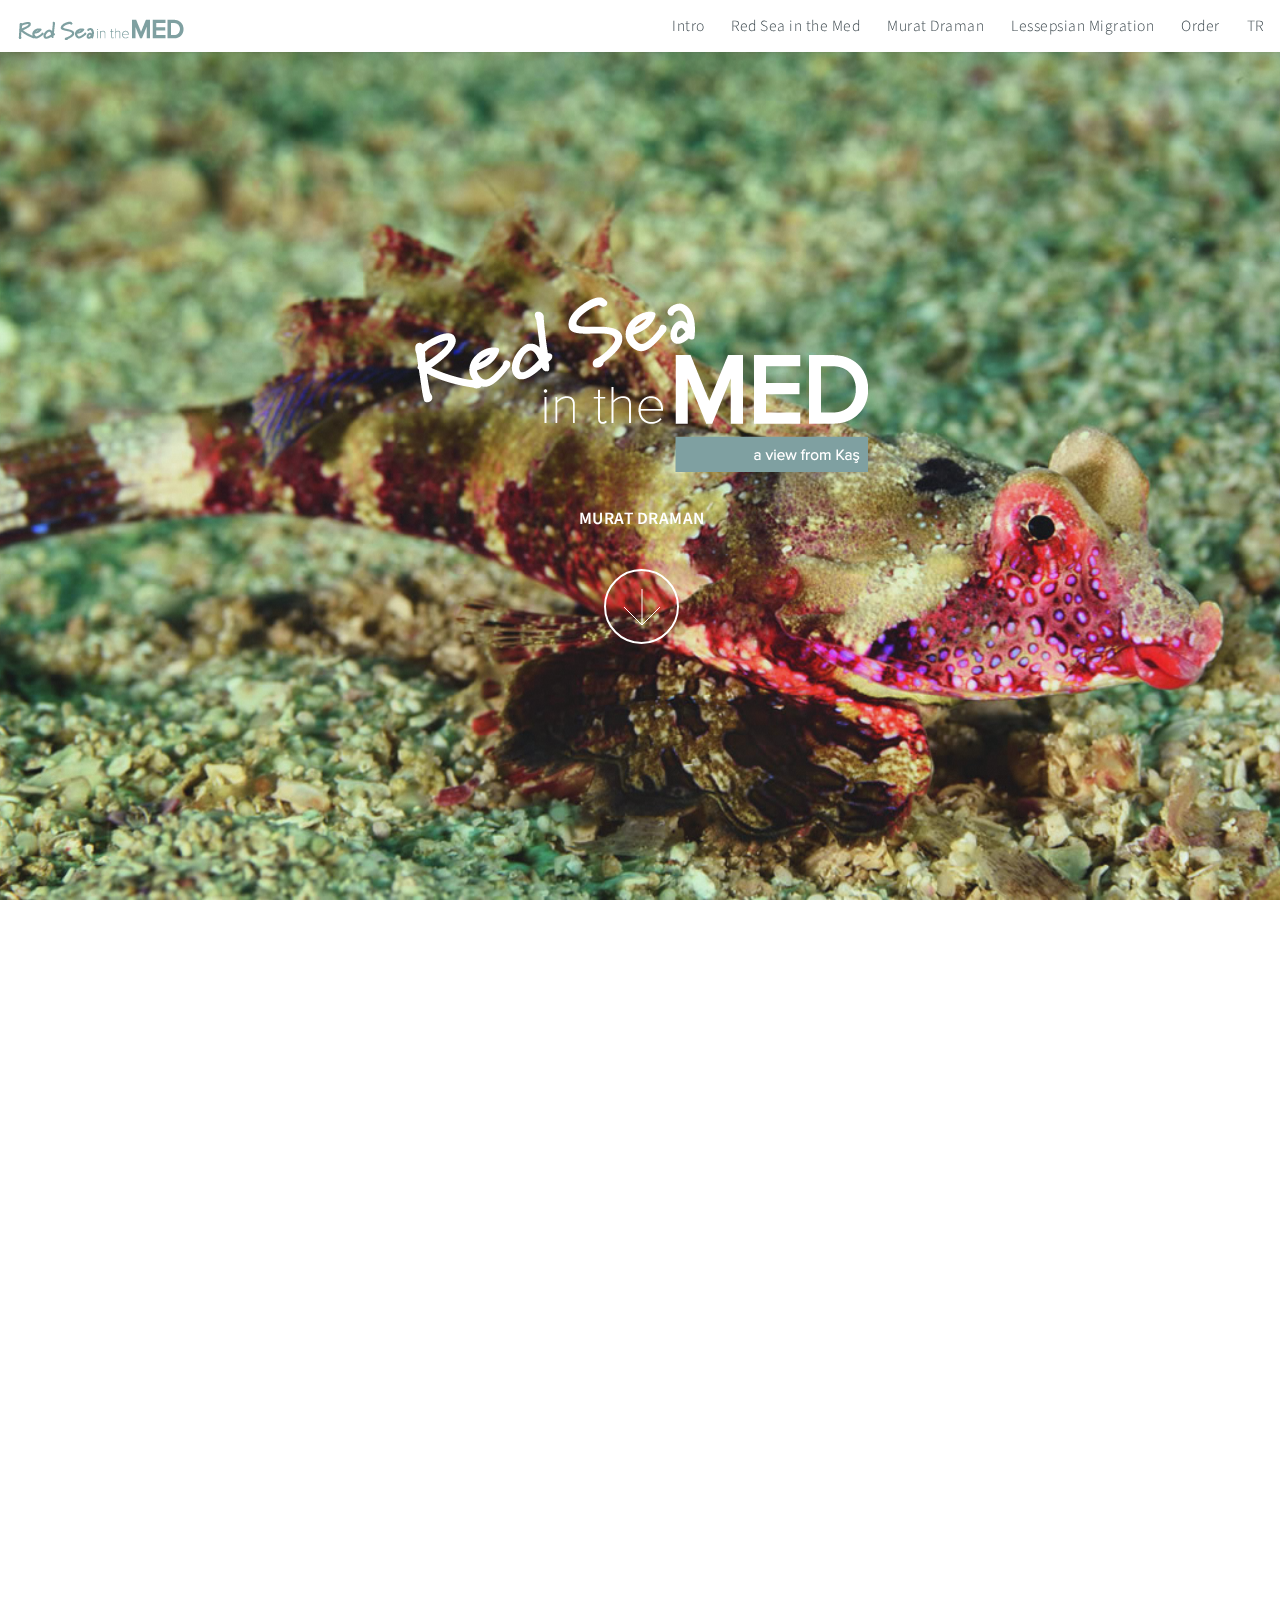
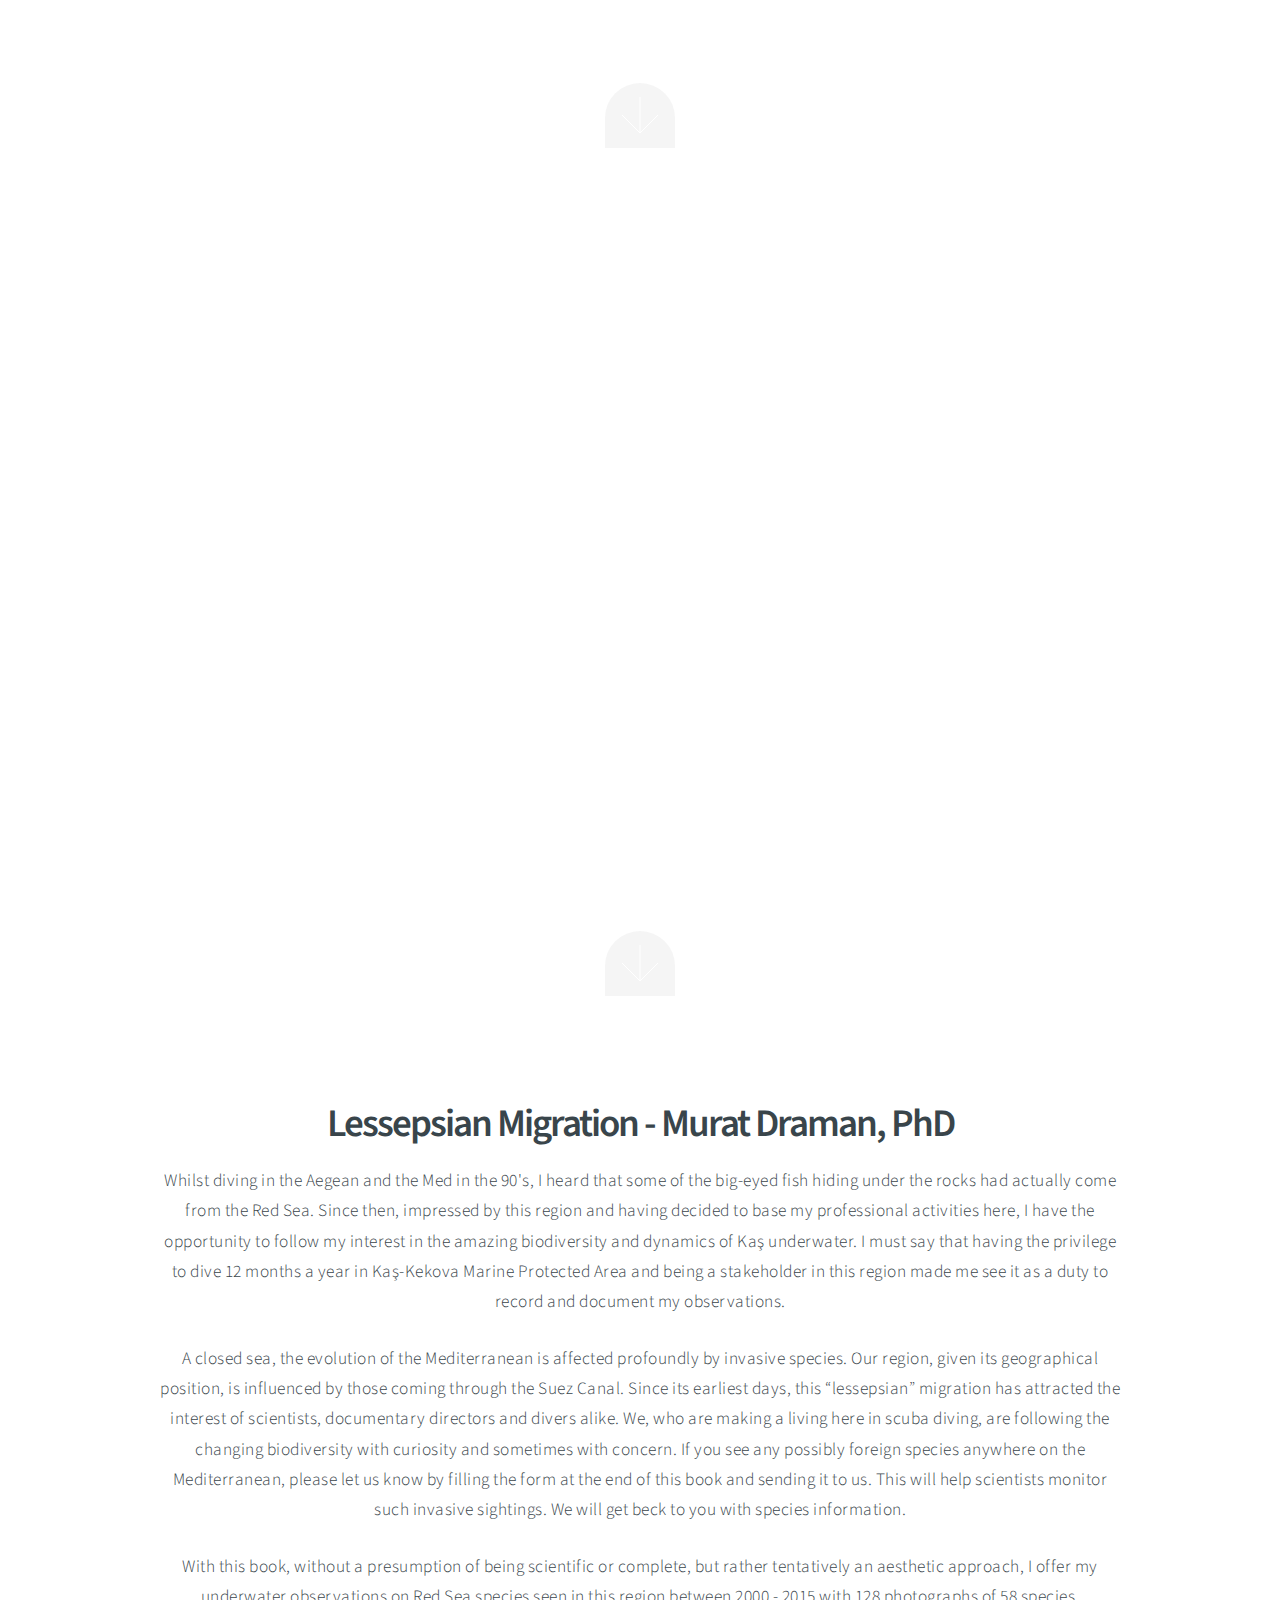
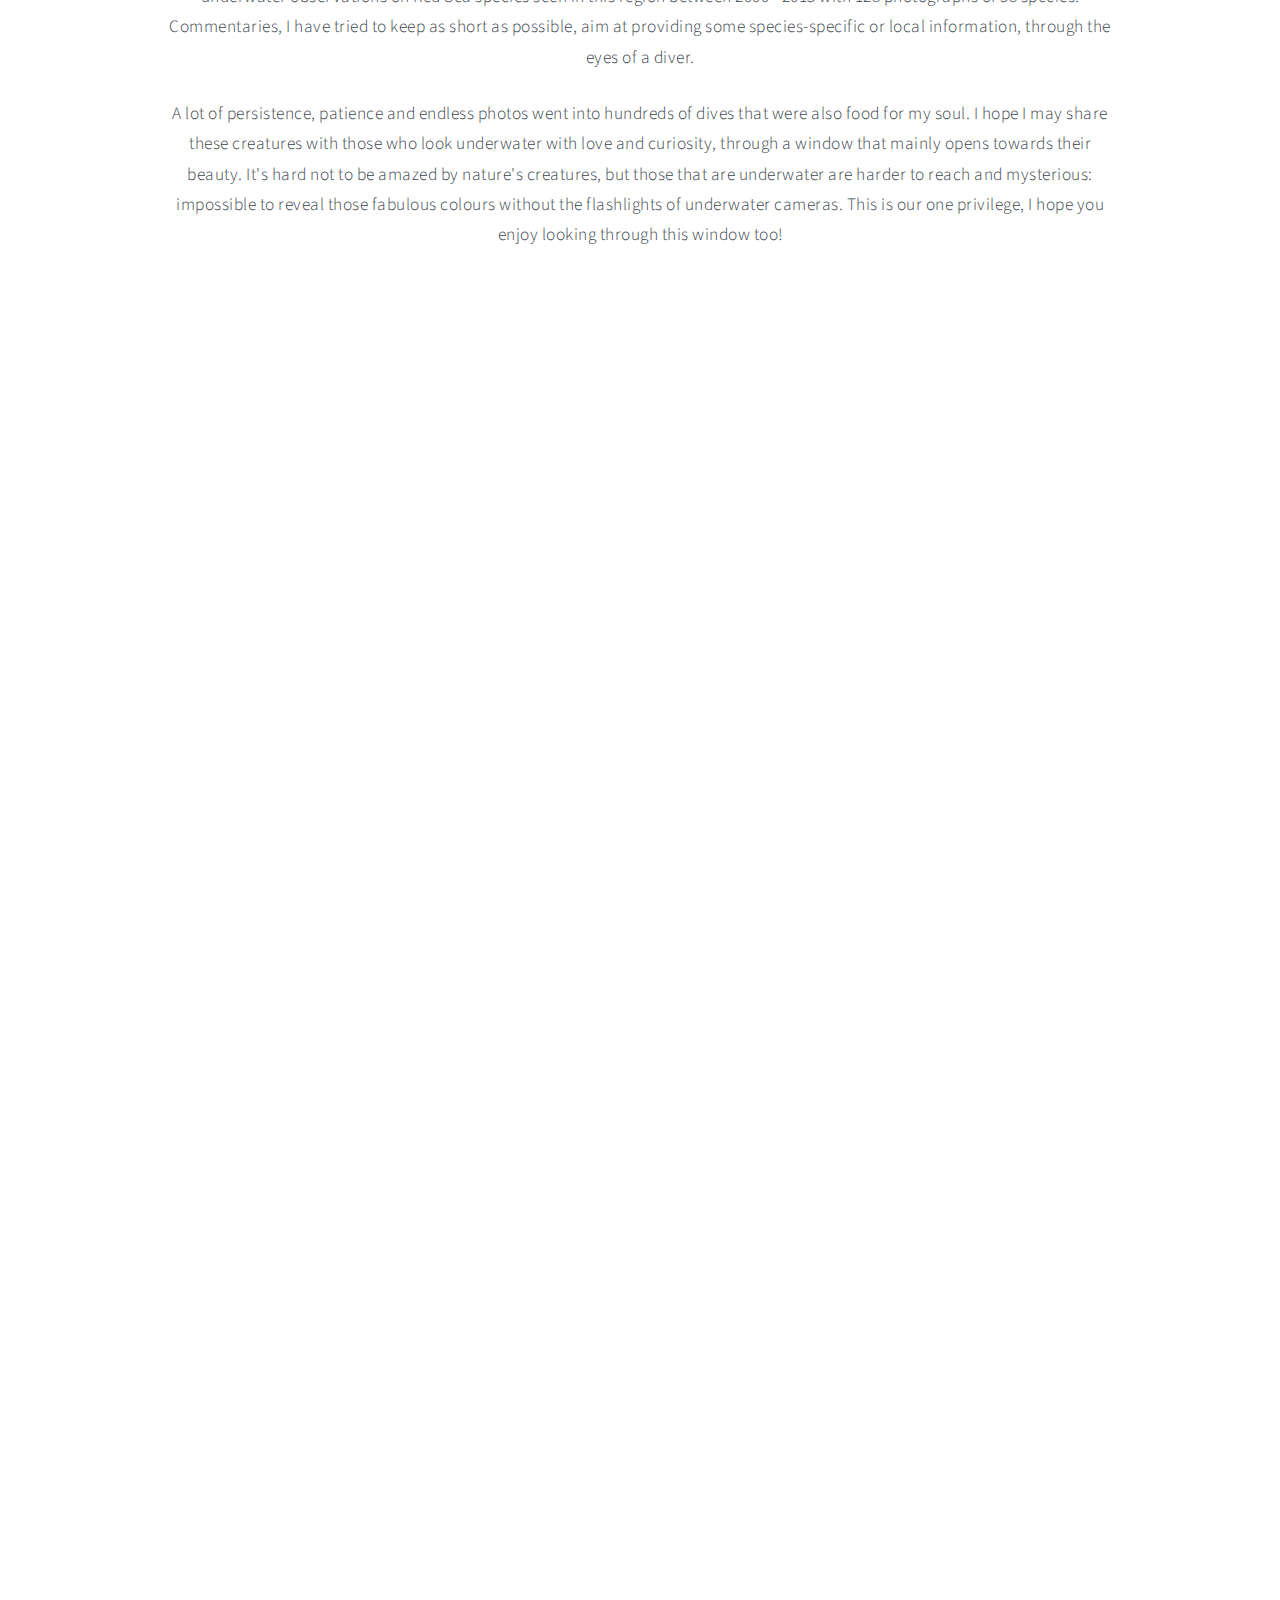
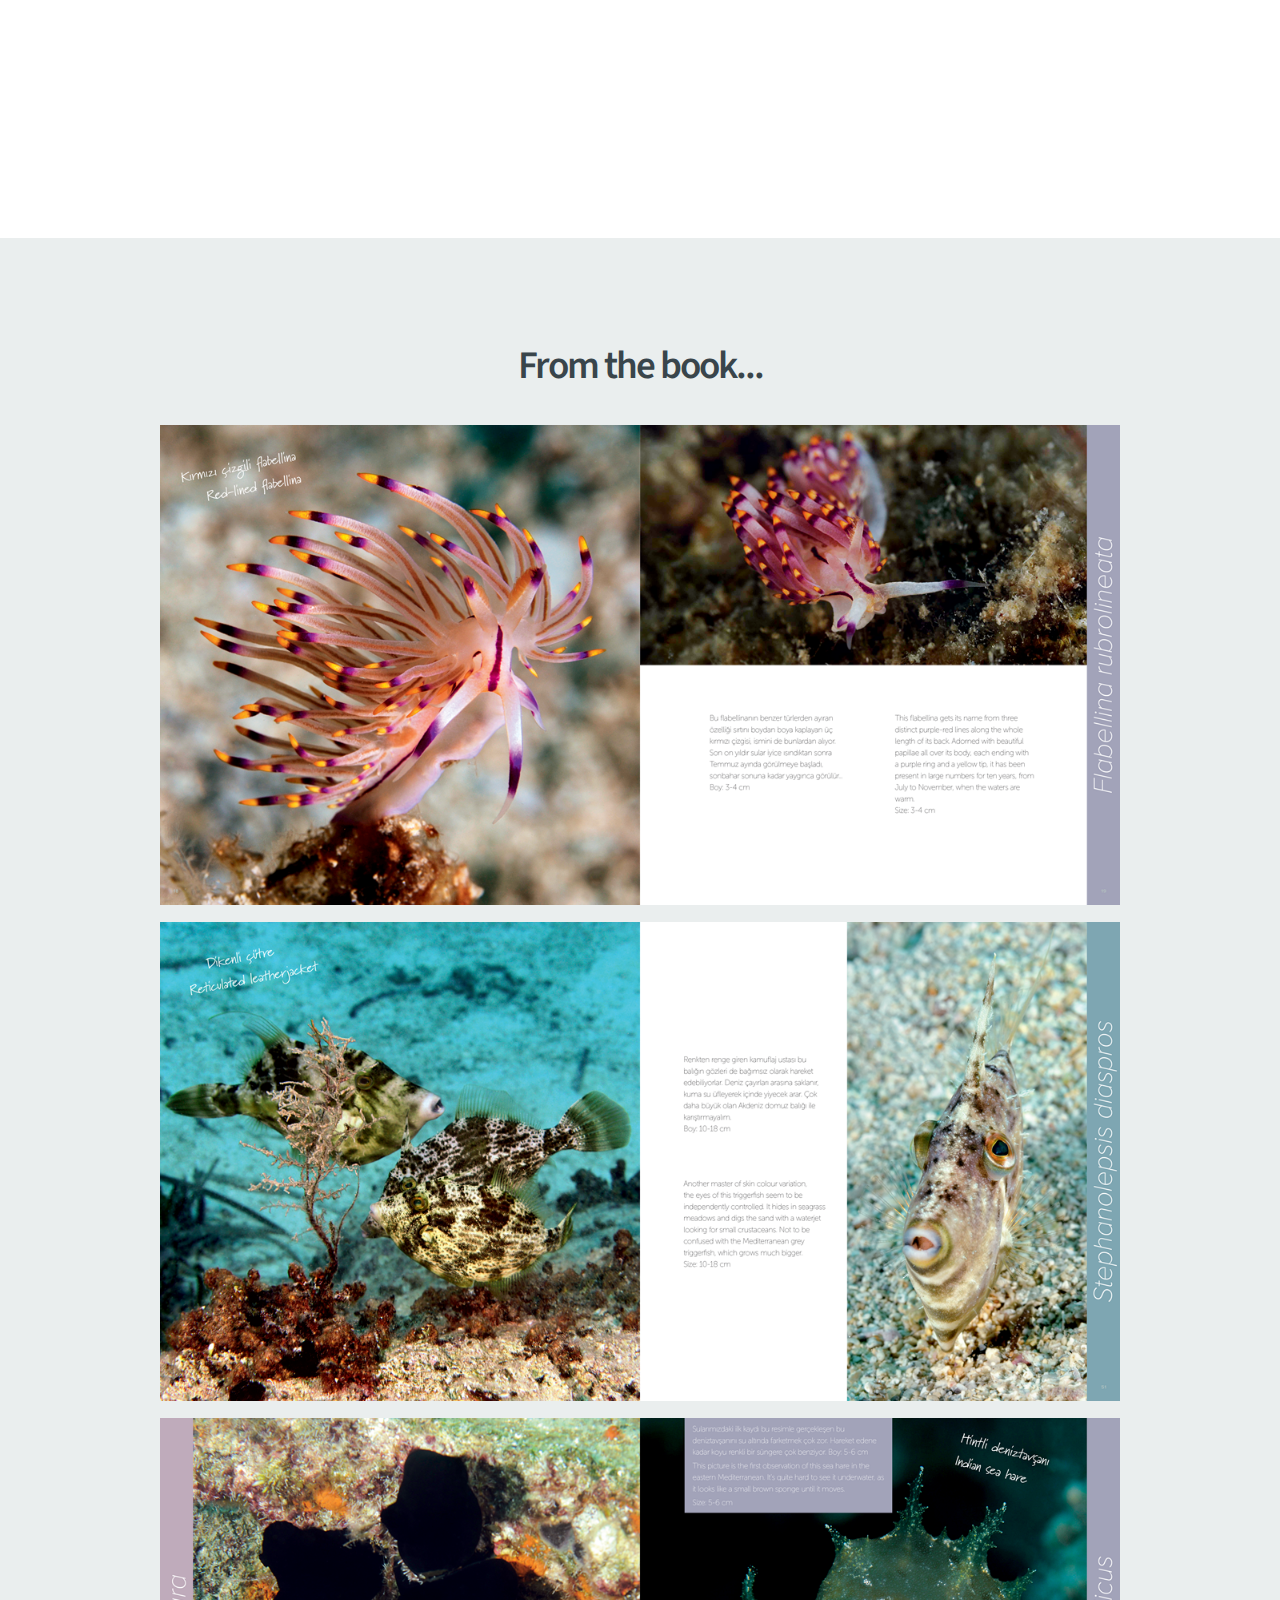
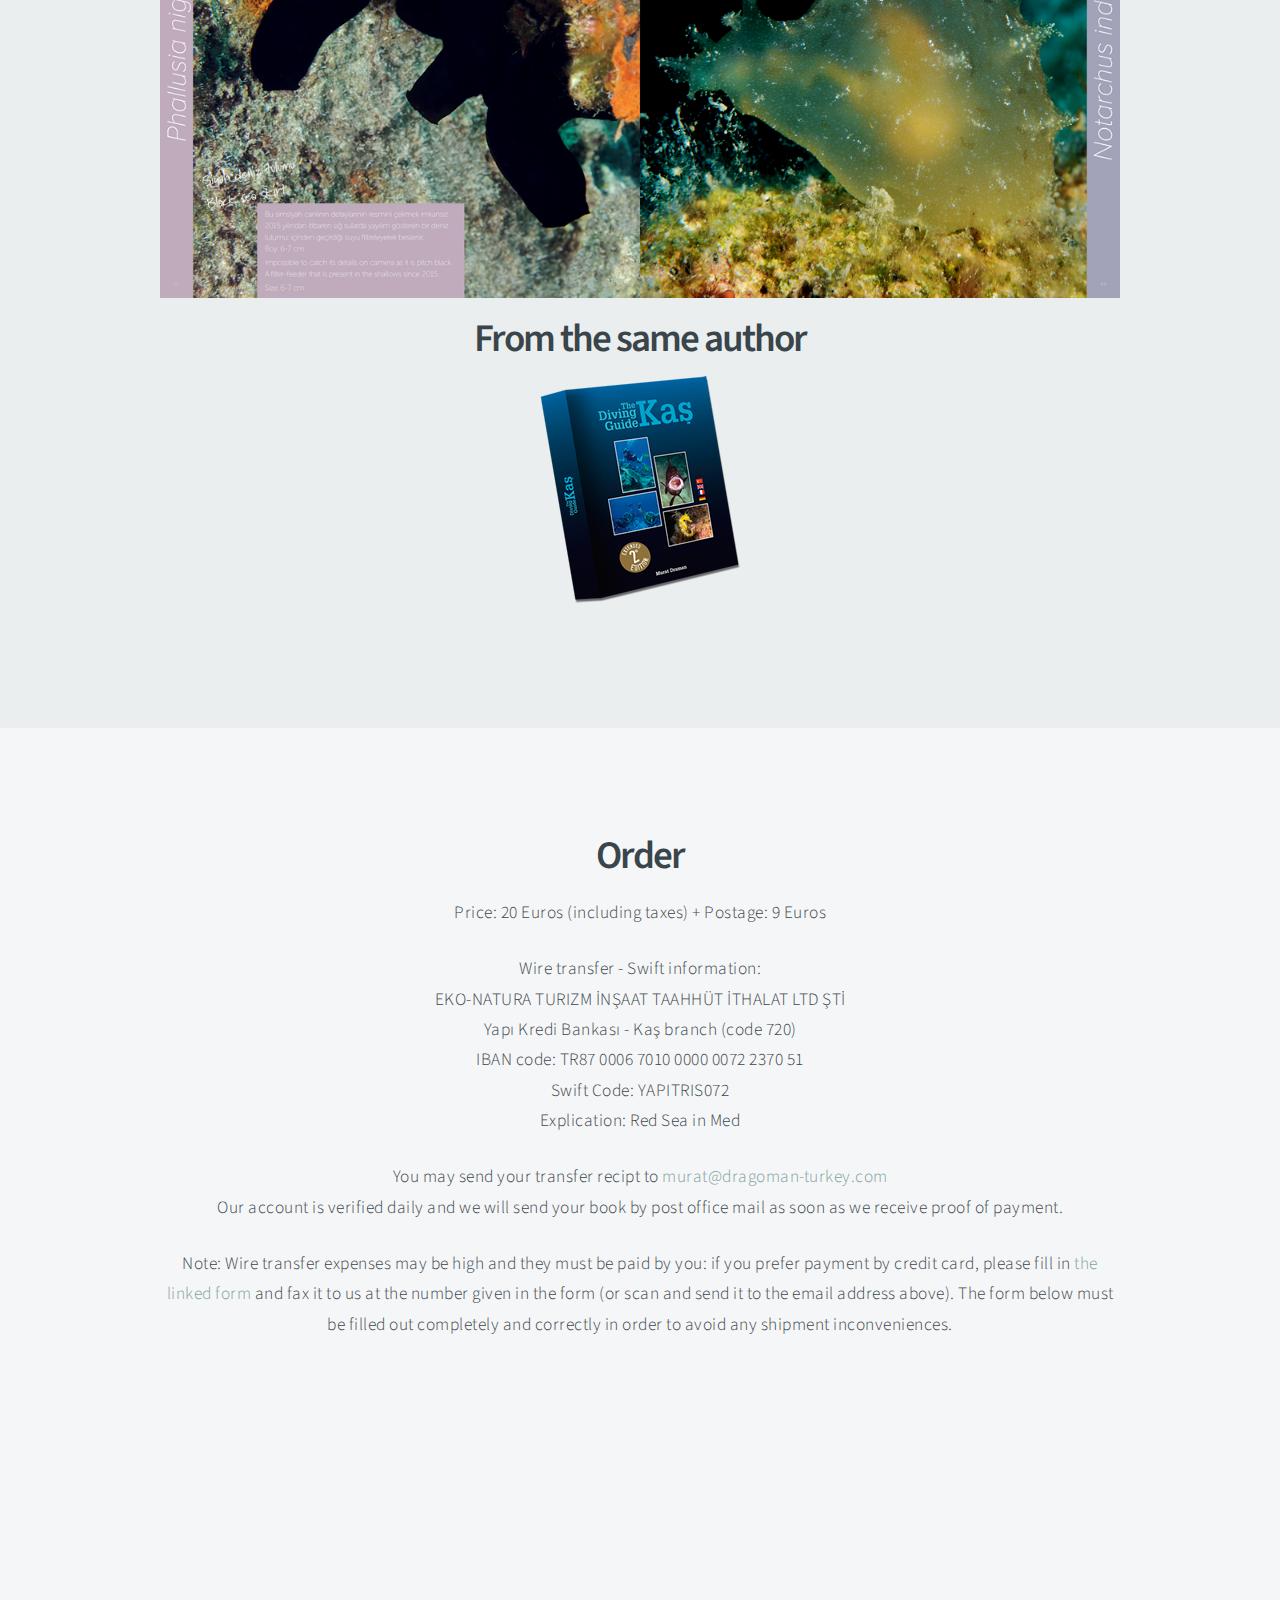
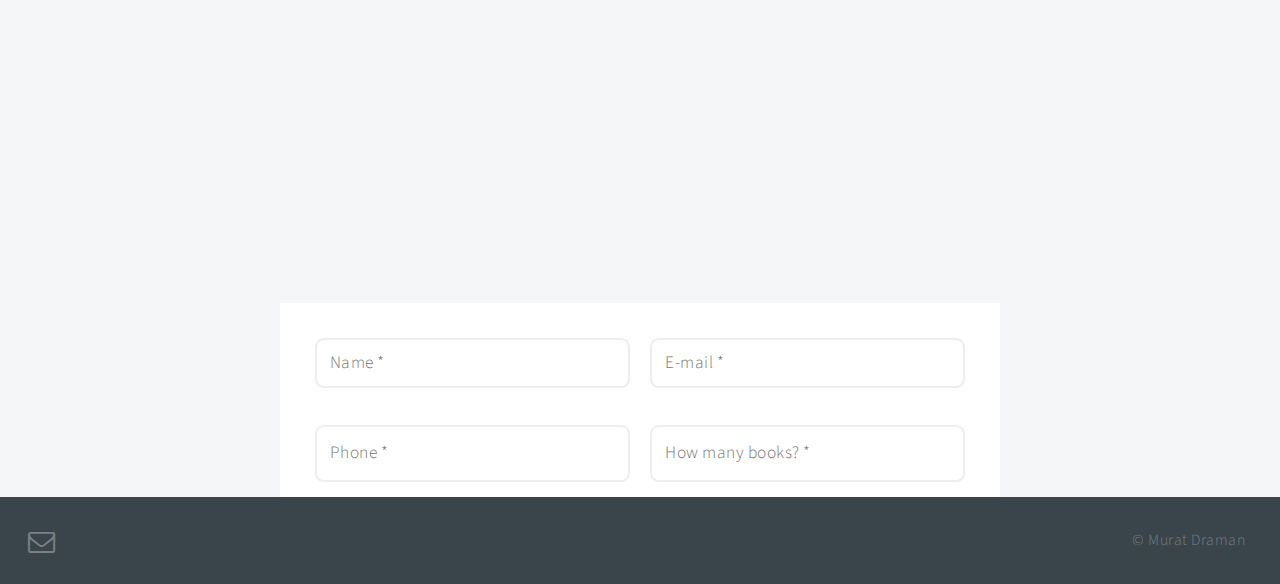
<file: en/index.html>
<!DOCTYPE HTML>
<html>
<head>
  <title>red Sea in the Med - Kızıldeniz'den Akdeniz'e</title>
  <meta name="description"
        content="Marine biology enthusiast, amateur underwater photographer Murat Draman offers his underwater observations on Red Sea species seen in Mediterranean - Kaş in the book Red Sea in the Med with underwater photos."/>
  <meta charset="utf-8"/>
  <meta name="viewport" content="width=device-width, initial-scale=1"/>
  <!--[if lte IE 8]>
  <script src="../assets/js/ie/html5shiv.js"></script><![endif]-->
  <link rel="stylesheet" href="../assets/css/main.css"/>
  <!--[if lte IE 8]>
  <link rel="stylesheet" href="../assets/css/ie8.css"/><![endif]-->
  <!--[if lte IE 9]>
  <link rel="stylesheet" href="../assets/css/ie9.css"/><![endif]-->
</head>
<body>

<!-- Header -->
<header id="header">

  <!-- Logo -->
  <h1 id="logo"><img class="image logo"
                     src="../images/red-sea-in-the-med-logo-small.png"
                     title="Red Sea in the Med"
                     alt="Red Sea in the Med - a view from Kaş"/></h1>

  <!-- Nav -->
  <nav id="nav">
    <ul>
      <li><a href="#intro">Intro</a></li>
      <li><a href="#one">Red Sea in the Med</a></li>
      <li><a href="#two">Murat Draman</a></li>
      <li><a href="#work">Lessepsian Migration</a></li>
      <li><a href="#contact">Order</a></li>
      <li><a href="/tr">TR</a></li>

    </ul>
  </nav>

</header>

<!-- Intro -->
<section id="intro" class="main style1 dark fullscreen">
  <div class="content container 75%">
    <header>
      <h2><img class="image logo" src="../images/red-sea-in-the-med-logo.png"
               title="Red Sea in the Med"
               alt="Red Sea in the Med - a view from Kaş"/></h2>
    </header>
    <h3>MURAT DRAMAN</h3>
    <footer>
      <a href="#one" class="button style2 down">More</a>
    </footer>
  </div>
</section>

<!-- One -->
<section id="one" class="main style2 right dark fullscreen">
  <div class="content box style2">
    <header>
      <h2>Red Sea in the Med</h2>
      <h3>- a view from Kaş</h3>
    </header>
    <p>With this book, without a presumption of being scientific or complete,
       but rather tentatively an aesthetic approach, I offer my underwater
       observations on Red Sea species seen in this region between 2000-2015,
       comprising my best 128 photographs and 58 species.</p>
  </div>
  <a href="#two" class="button style2 down anchored">Next</a>
</section>

<!-- Two -->
<section id="two" class="main style2 left dark fullscreen">
  <div class="content box style2">
    <header>
      <h2>Murat Draman</h2>
    </header>
    <p>Born 1957, İstanbul; 1991 - 2000 Boğaziçi University, Istanbul: Asist.
       Professor of Industrial Engineering; PADI Open Water Scuba Instructor &
       Turkish Federation of Underwater Sports Dive Guide; 2000 - 20006
       Underwater Research Society, Pres. of the Board of Directors; Manager,
       Dragoman Diving and Outdoor, Kaş, Antalya, Turkey; Amateur underwater
       photographer and marine biology enthusiast.</p>
  </div>
  <a href="#work" class="button style2 down anchored">Next</a>
</section>

<!-- Work -->
<section id="work" class="main style3 primary">
  <div class="content container">
    <header>
      <h2>Lessepsian Migration - Murat Draman, PhD</h2>
      <p>Whilst diving in the Aegean and the Med in the 90's, I heard that some
         of the big-eyed fish hiding under the rocks had actually come from the
         Red Sea. Since then, impressed by this region and having decided to
         base my professional activities here, I have the opportunity to follow
         my interest in the amazing biodiversity and dynamics of Kaş underwater.
         I must say that having the privilege to dive 12 months a year in
         Kaş-Kekova Marine Protected Area and being a stakeholder in this region
         made me see it as a duty to record and document my observations.</p>
      <p>A closed sea, the evolution of the Mediterranean is affected profoundly
         by invasive species. Our region, given its geographical position, is
         influenced by those coming through the Suez Canal. Since its earliest
         days, this “lessepsian” migration has attracted the interest of
         scientists, documentary directors and divers alike. We, who are making
         a living here in scuba diving, are following the changing biodiversity
         with curiosity and sometimes with concern. If you see any possibly
         foreign species anywhere on the Mediterranean, please let us know by
         filling the form at the end of this book and sending it to us. This
         will help scientists monitor such invasive sightings. We will get beck
         to you with species information.</p>
      <p>With this book, without a presumption of being scientific or complete,
         but rather tentatively an aesthetic approach, I offer my underwater
         observations on Red Sea species seen in this region between 2000 - 2015
         with 128 photographs of 58 species. Commentaries, I have tried to keep
         as short as possible, aim at providing some species-specific or local
         information, through the eyes of a diver.</p>
      <p>A lot of persistence, patience and endless photos went into hundreds of
         dives that were also food for my soul. I hope I may share these
         creatures with those who look underwater with love and curiosity,
         through a window that mainly opens towards their beauty. It's hard not
         to be amazed by nature's creatures, but those that are underwater are
         harder to reach and mysterious: impossible to reveal those fabulous
         colours without the flashlights of underwater cameras. This is our one
         privilege, I hope you enjoy looking through this window too!</p>
    </header>

    <!-- Lightbox Gallery  -->
    <div class="container 75% gallery">
      <div class="row 0% images">
        <div class="6u 12u(mobile)"><a
          href="../images/fulls/bursatella-leachi.jpg"
          class="image fit from-left"><img
          src="../images/thumbs/bursatella-leachi.jpg"
          title="Bursatella Leachi - Ragged sea hare"
          alt="Bursatella Leachi - Ragged sea hare"/></a></div>
        <div class="6u 12u(mobile)"><a
          href="../images/fulls/goniobranchus-annulatus.jpg"
          class="image fit from-right"><img
          src="../images/thumbs/goniobranchus-annulatus.jpg"
          title="Goniobranchus annulatus - Double-ringed doris"
          alt="Goniobranchus annulatus - Double-ringed doris"/></a></div>
      </div>
      <div class="row 0% images">
        <div class="6u 12u(mobile)"><a
          href="../images/fulls/diadema-setosum.jpg"
          class="image fit from-left"><img
          src="../images/thumbs/diadema-setosum.jpg"
          title="Diadema setosum - Crowned Red Sea urchin"
          alt="Diadema setosum - Crowned Red Sea urchin"/></a></div>
        <div class="6u 12u(mobile)"><a
          href="../images/fulls/pterois-volitans.jpg"
          class="image fit from-right"><img
          src="../images/thumbs/pterois-volitans.jpg"
          title="Pterois volitans - Lion fish"
          alt="Pterois volitans - Lion fish"/></a></div>
      </div>
      <div class="row 0% images">
        <div class="6u 12u(mobile)"><a
          href="../images/fulls/hippocampus-fuscus.jpg"
          class="image fit from-left"><img
          src="../images/thumbs/hippocampus-fuscus.jpg"
          title="Hippocampus fuscus - Sea pony"
          alt="Hippocampus fuscus - Sea pony"/></a></div>
        <div class="6u 12u(mobile)"><a
          href="../images/fulls/penaeus-semisulcatus.jpg"
          class="image fit from-right"><img
          src="../images/thumbs/penaeus-semisulcatus.jpg"
          title="Penaeus semisulcatus - King prawn"
          alt="Penaeus semisulcatus - King prawn"/></a>
        </div>
      </div>
      <div class="row 0% images">
        <div class="6u 12u(mobile)"><a
          href="../images/fulls/torquigener-flavimaculosus.jpg"
          class="image fit from-left"><img
          src="../images/thumbs/torquigener-flavimaculosus.jpg"
          title="Torquigener flavimaculosus - Starry pufferfish"
          alt="Torquigener flavimaculosus - Starry pufferfish"/></a></div>
        <div class="6u 12u(mobile)"><a
          href="../images/fulls/sargocentron-rubrum.jpg"
          class="image fit from-right"><img
          src="../images/thumbs/sargocentron-rubrum.jpg"
          title="Sargocentron rubrum - Squirrel fish"
          alt="Sargocentron rubrum - Squirrel fish"/></a>
        </div>
      </div>
    </div>

  </div>
</section>
<section class="main style3 subprimary">
  <div class="content container">
    <header>
      <h2>From the book...</h2>
    </header>
    <div>
      <img class="image book" src="../images/redsea-in-the-med-1.png"
           title="Red Sea in the Med" alt="Red Sea in the Med"/>
    </div>
    <div>
      <img class="image book" src="../images/redsea-in-the-med-2.png"
           title="Red Sea in the Med" alt="Red Sea in the Med"/>
    </div>
    <div>
      <img class="image book" src="../images/redsea-in-the-med-3.png"
           title="Red Sea in the Med" alt="Red Sea in the Med"/>
    </div>
    <h2>From the same author</h2>
    <div><a href="http://www.thedivingguidekas.com/en" target="_blank"><img
      class="image logo" src="../images/diving-guide-kas.png"
      title="The Diving Guide Kaş" alt="The Diving Guide Kaş"/></a></div>
  </div>
</section>
<!-- Contact -->
<section id="contact" class="main style3 secondary">
  <div class="content container">
    <header>
      <h2>Order</h2>
      <p>Price: 20 Euros (including taxes) + Postage: 9 Euros</p>
      <p>Wire transfer - Swift information:<br>EKO-NATURA TURIZM İNŞAAT TAAHHÜT
         İTHALAT LTD ŞTİ<br>Yapı Kredi Bankası - Kaş branch (code 720)<br>IBAN
         code: TR87 0006 7010 0000 0072 2370 51<br>Swift Code: YAPITRIS072<br>Explication:
         Red Sea in Med</p>
      <p>You may send your transfer recipt to <a
        href="mailto:murat@dragoman-turkey.com">murat@dragoman-turkey.com</a><br>Our
         account is verified daily and we will send your book by post office
         mail as soon as we receive proof of payment.</p>
      <p>Note: Wire transfer expenses may be high and they must be paid by you:
         if you prefer payment by credit card, please fill in <a
          href="../images/dragoman-standard-mail-order-dgk.docx"
          target="_blank">the linked form</a> and fax it to us at the number
         given in the form (or scan and send it to the email address above). The
         form below must be filled out completely and correctly in order to
         avoid any shipment inconveniences.</p>
    </header>
    <div class="box container 75%">

      <!-- Contact Form -->
      <form name="iletisimformu" id="iletisimformu" novalidate>
        <input type="hidden" id="site" value="misirkitabi"/>
        <div class="row 50%">
          <div class="6u 12u(mobile) form-group">
            <input class="form-control" type="text" id="isim" required
                   data-validation-required-message="Please type your name."
                   placeholder="Name *"/>
            <p class="help-block text-danger"></p>
          </div>
          <div class="6u 12u(mobile) form-group">
            <input class="form-control" type="email" id="eposta" required
                   data-validation-required-message="Please type a valid e-mail address."
                   placeholder="E-mail *"/>
            <p class="help-block text-danger"></p>
          </div>
        </div>
        <div class="row 50%">
          <div class="6u 12u(mobile) form-group">
            <input class="form-control" type="tel" id="telefon" required
                   data-validation-required-message="Please type your phone number."
                   placeholder="Phone *"/>
            <p class="help-block text-danger"></p>
          </div>
          <div class="6u 12u(mobile) form-group">
            <input class="form-control" type="number" id="adet" required
                   data-validation-required-message="Please type the number of books you order."
                   placeholder="How many books? *"/>
            <p class="help-block text-danger"></p>
          </div>
        </div>
        <div class="row 50%">
          <div class="12u form-group">
            <textarea class="form-control" id="adres" required
                      data-validation-required-message="Please type your address."
                      placeholder="Address *" rows="6"></textarea>
            <p class="help-block text-danger"></p>
          </div>
        </div>
        <div class="row">
          <div class="12u">
            <ul class="actions">
              <li>
                <button type="submit">Order</button>
              </li>
            </ul>
          </div>
        </div>
        <div class="row">
          <div class="12u">
            <div id="success"></div>
          </div>
        </div>
      </form>
      <ul class="actions">
        <li class="icon fa-home"> DRAGOMAN Uzunçarşı Cad. No:15 KAŞ 07580
                                  Antalya TÜRKİYE
        </li>
        <li class="icon fa-mobile"> +90 242 836 3614</li>
      </ul>
    </div>
  </div>
</section>

<!-- Footer -->
<footer id="footer">

  <!-- Icons -->
  <ul class="actions">
    <li><a href="mailto:murat@dragoman-turkey.com"
           class="icon fa-envelope-o"><span class="label">Mail</span></a></li>
  </ul>

  <!-- Menu -->
  <ul class="menu">
    <li>&copy; Murat Draman</li>
  </ul>

</footer>

<!-- Scripts -->
<script src="../assets/js/jquery.min.js"></script>
<script src="../assets/js/jquery.poptrox.min.js"></script>
<script src="../assets/js/jquery.scrolly.min.js"></script>
<script src="../assets/js/jquery.scrollex.min.js"></script>
<script src="../assets/js/skel.min.js"></script>
<script src="../assets/js/util.js"></script>
<!--[if lte IE 8]>
<script src="../assets/js/ie/respond.min.js"></script><![endif]-->
<script src="../assets/js/main.js"></script>
<script src="../assets/js/classie.js"></script>
<script src="../assets/js/jqBootstrapValidation.js"></script>
<script src="../assets/js/contact_me.js"></script>

</body>
</html>
</file>
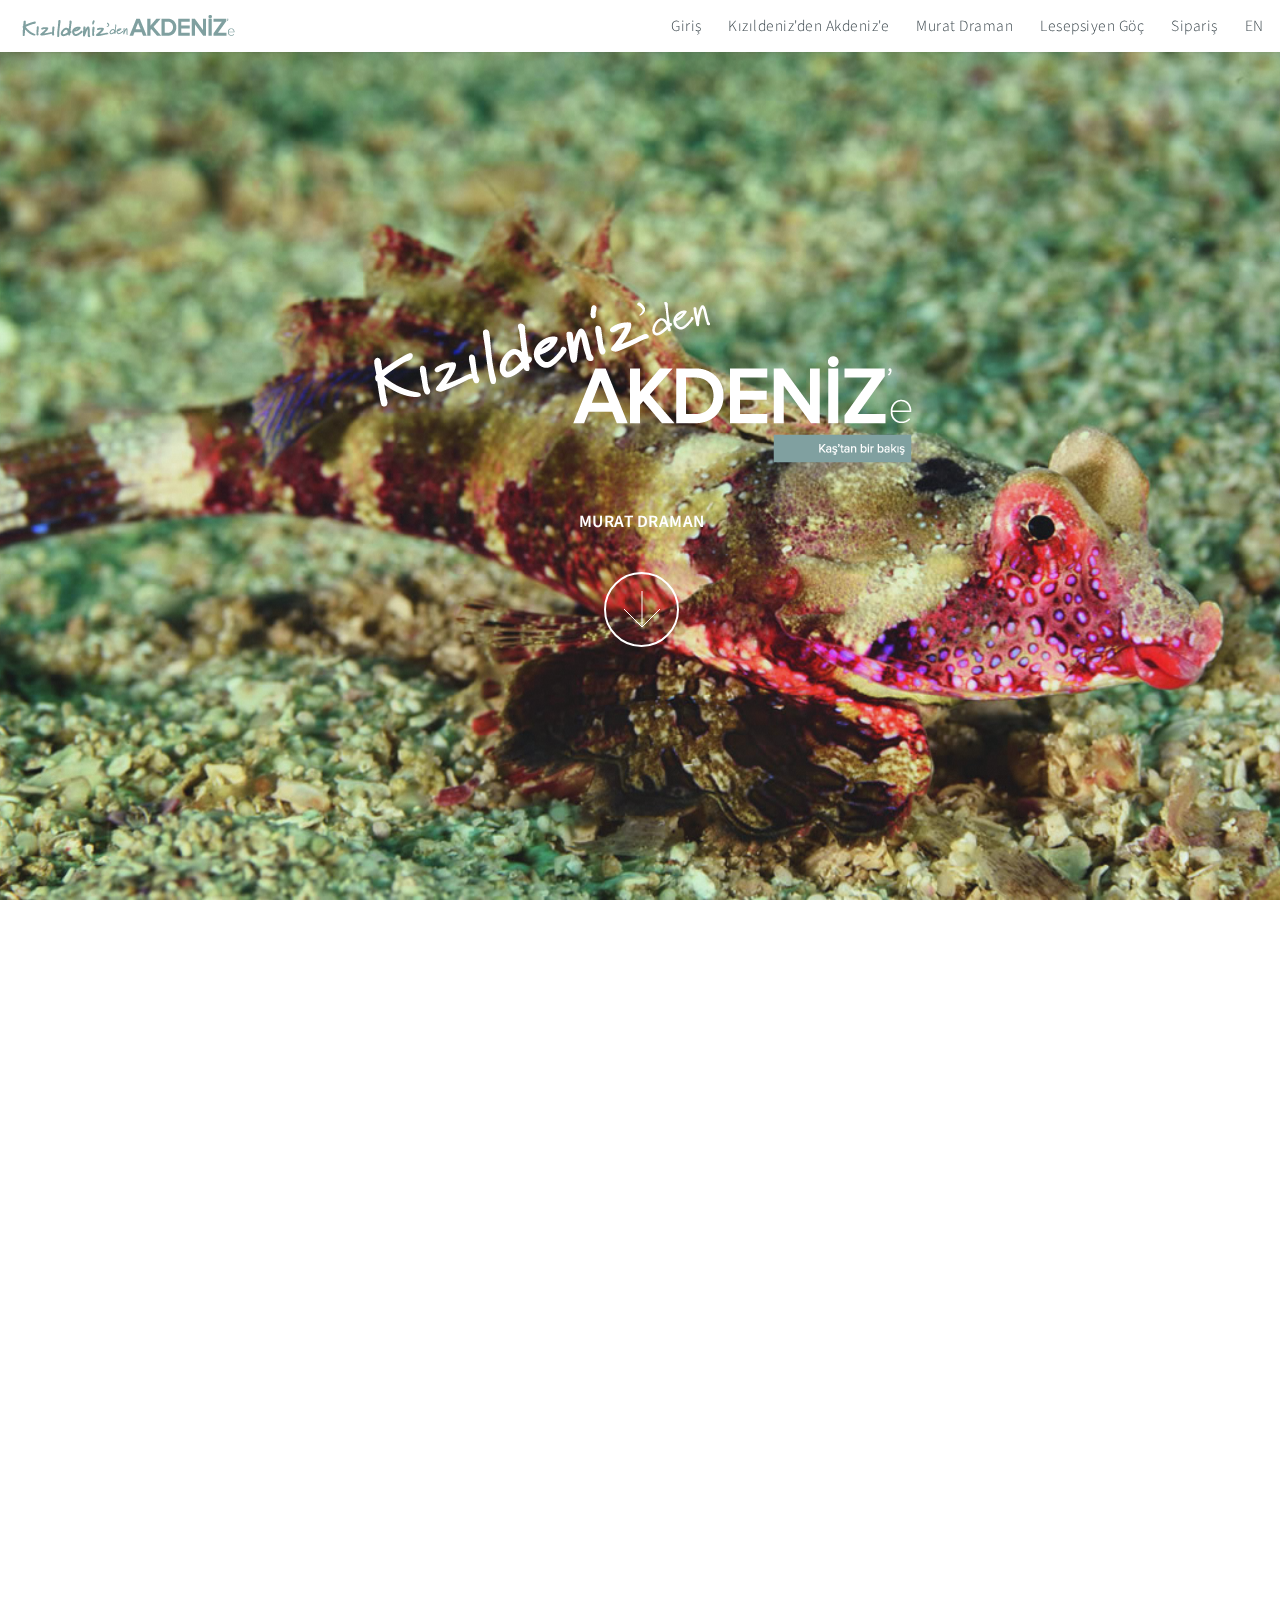
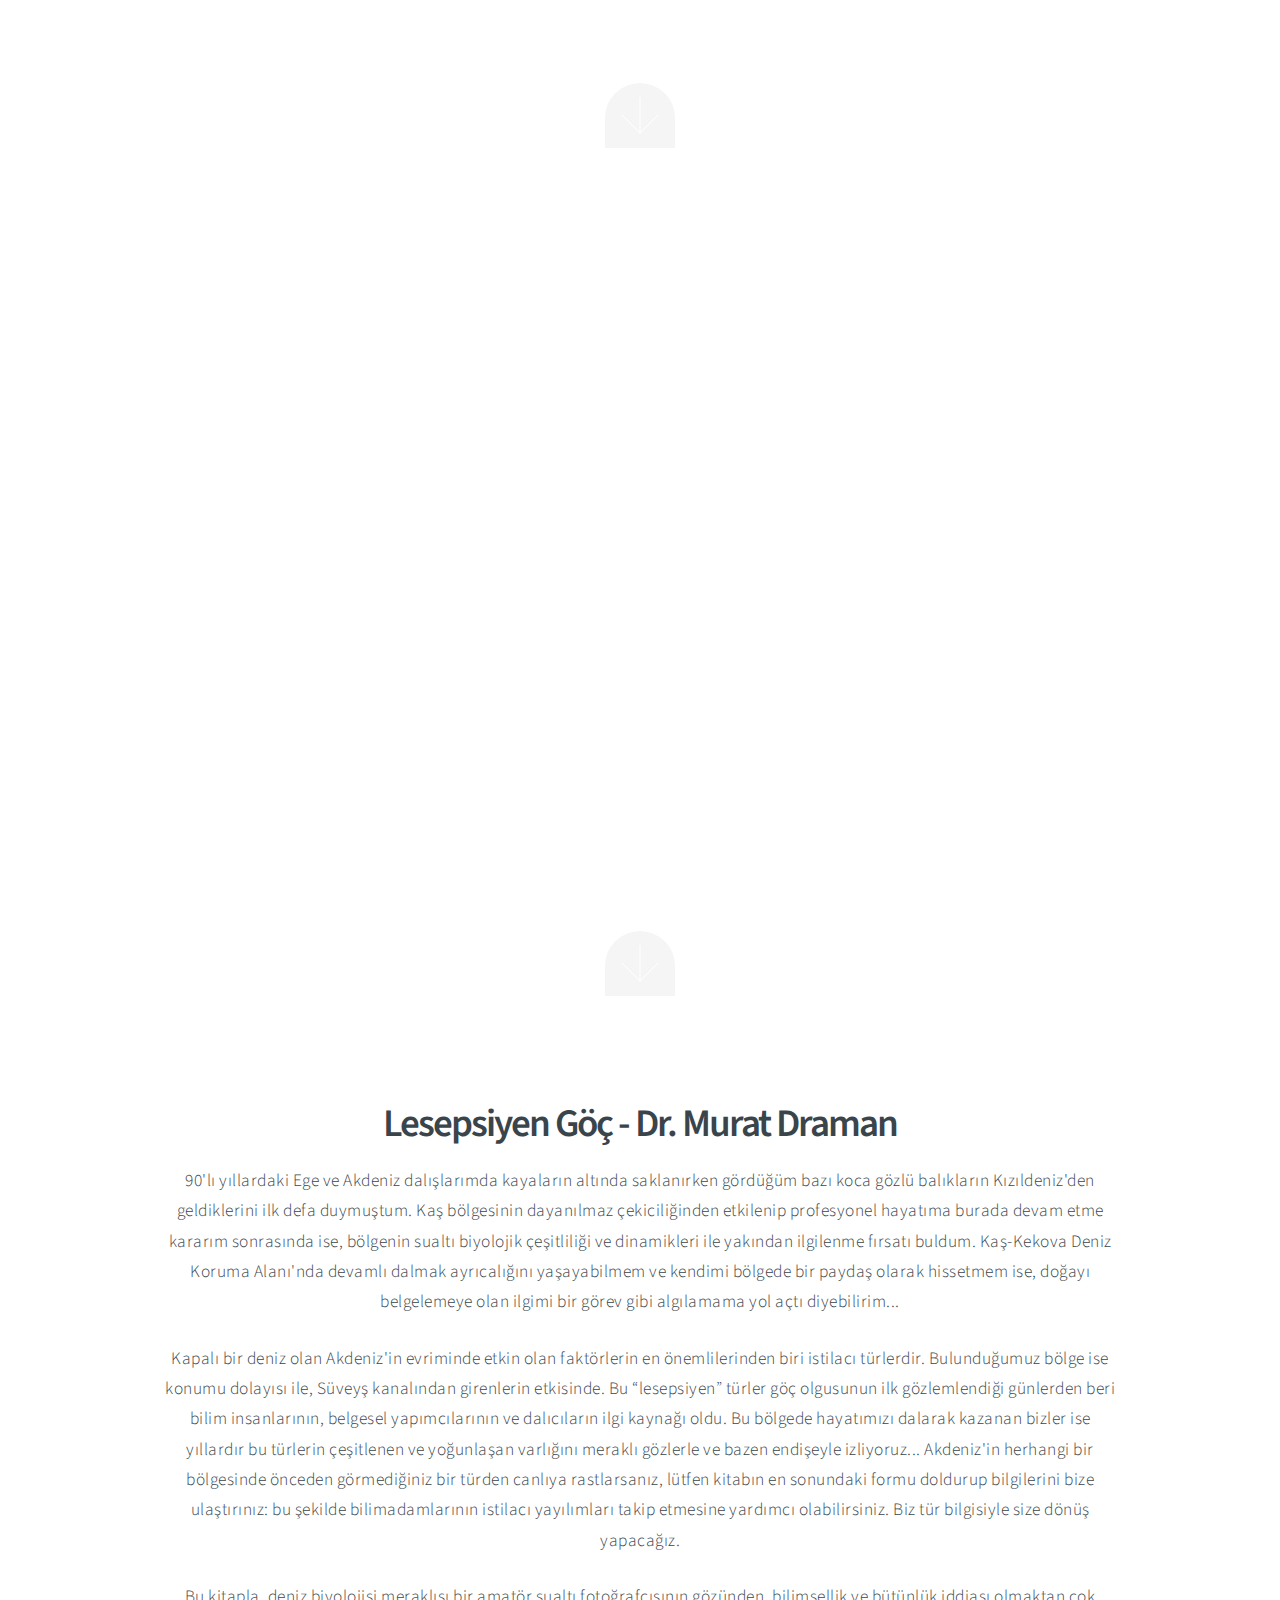
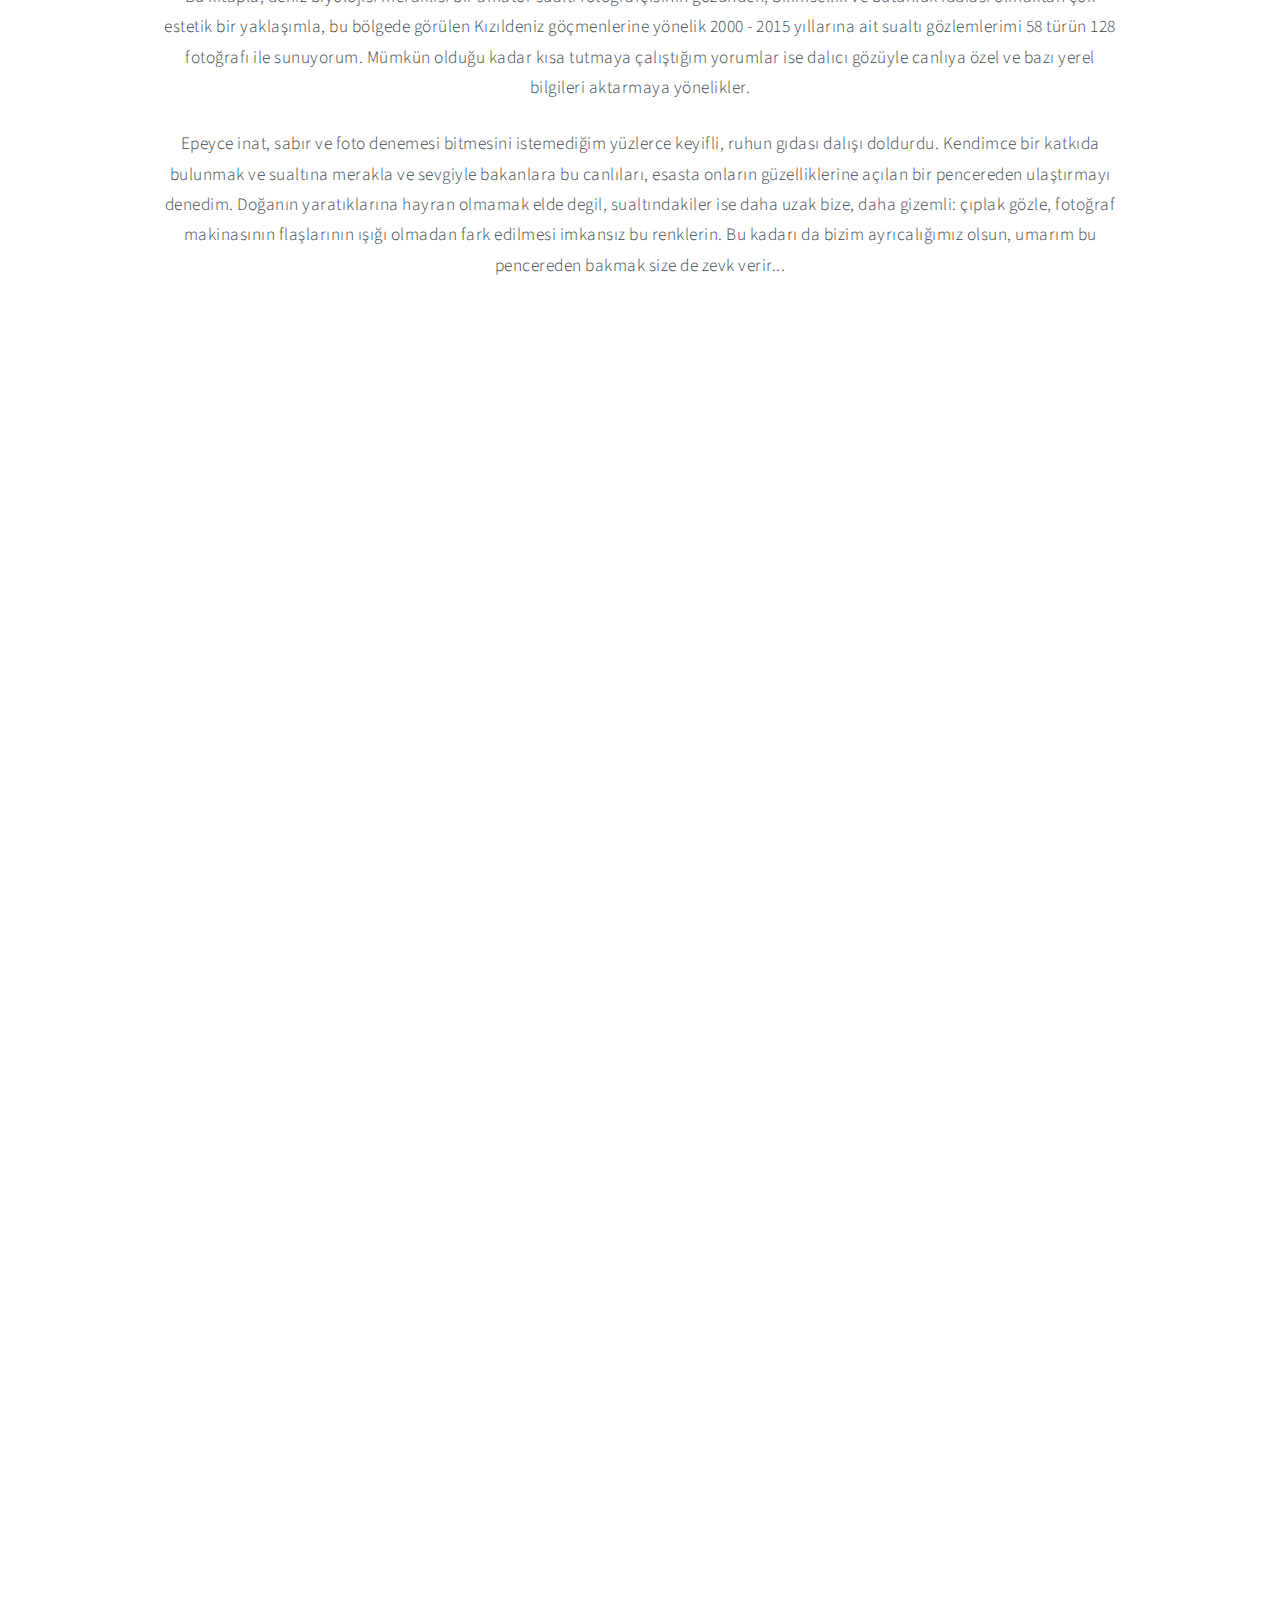
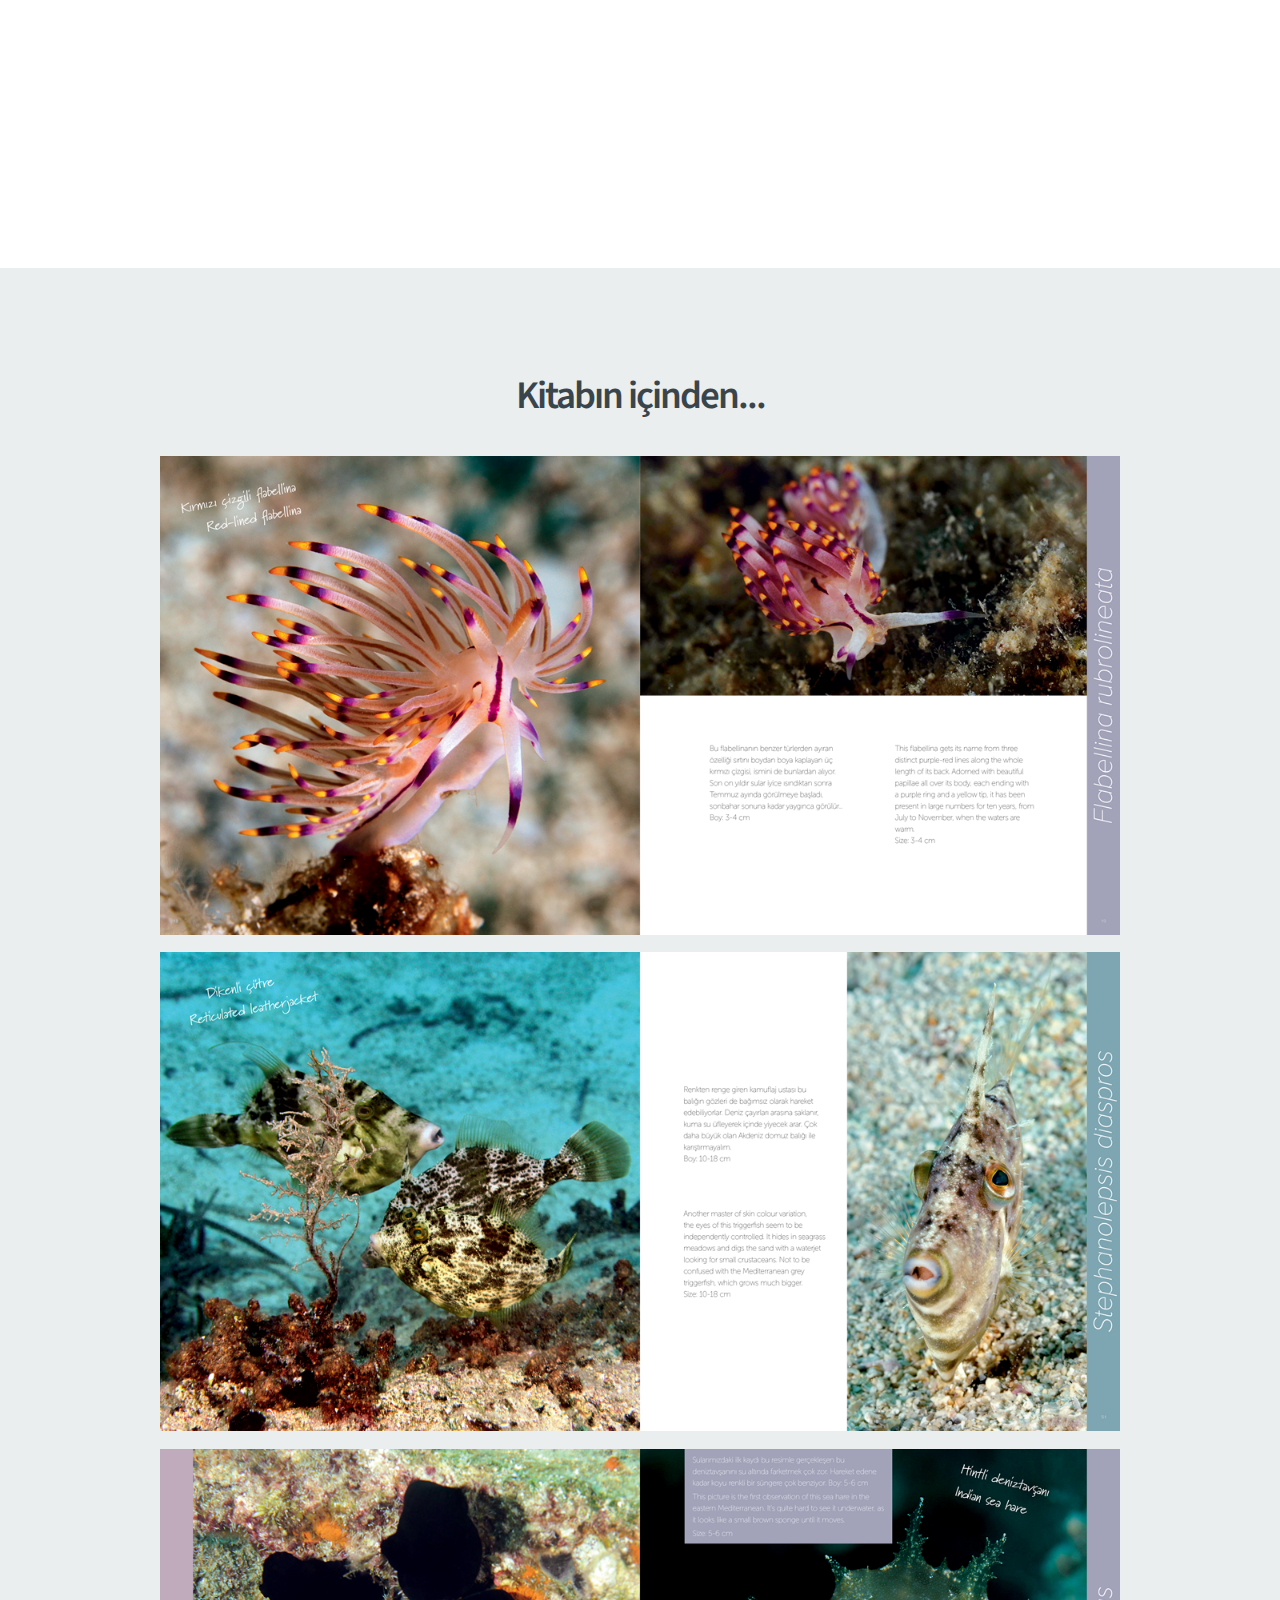
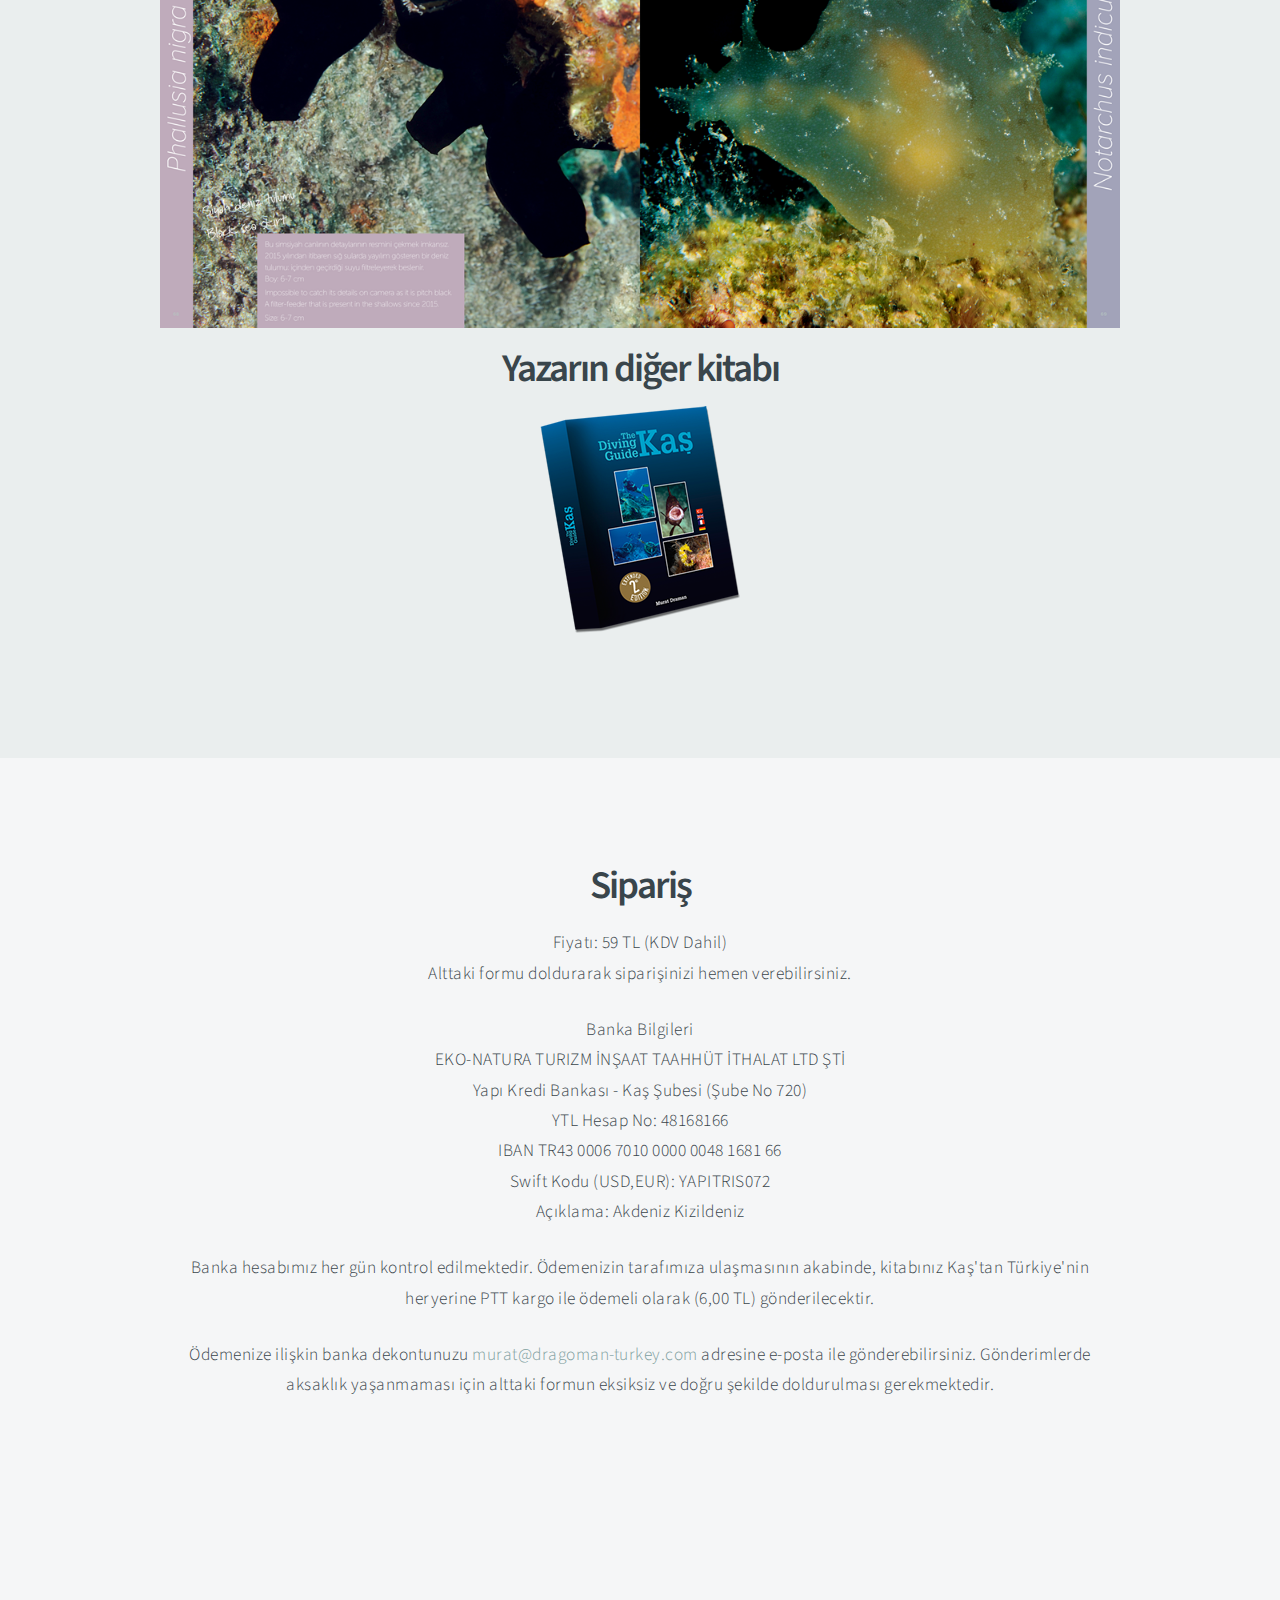
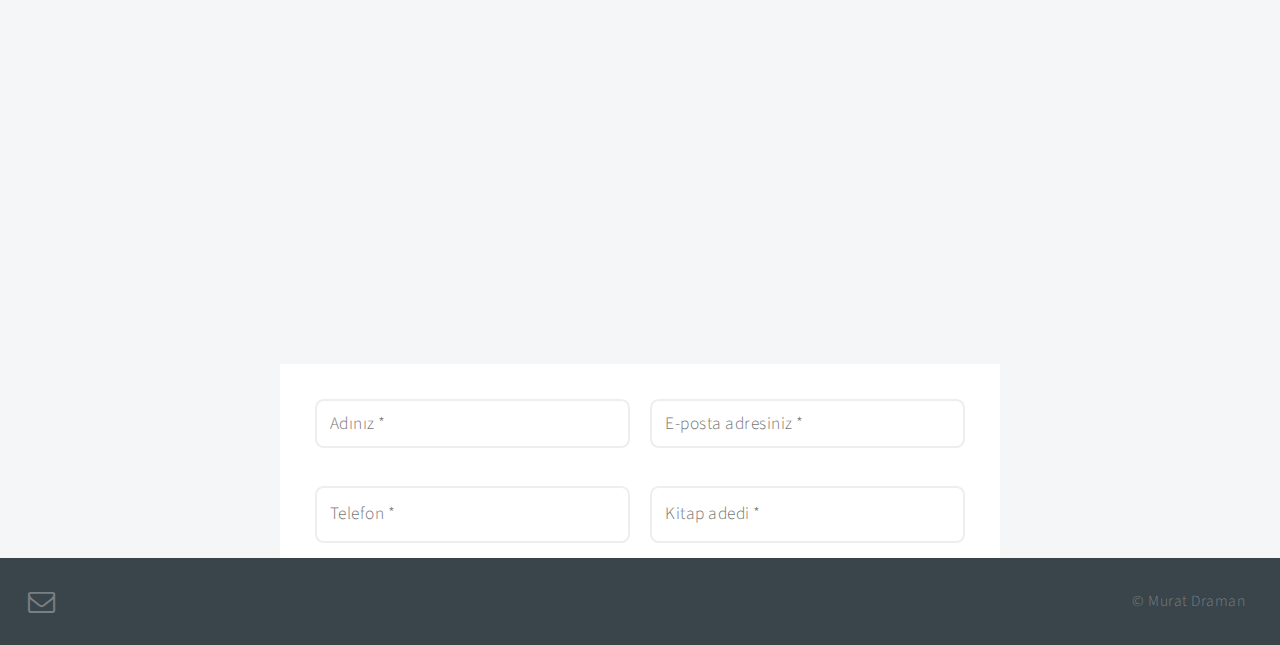
<file: tr/index.html>
<!DOCTYPE HTML>
<html>
<head>
  <title>Red Sea in the Med - Kızıldeniz'den Akdeniz'e</title>
  <meta name="description"
        content="Deniz biyolojisi meraklısı, amatör sualtı fotoğrafçısı Murat Draman, Akdeniz - Kaş bölgesinde görülen Kızıldeniz göçmenlerine yönelik gözlemlerini Kızıldeniz'den Akdeniz'e adlı kitabında fotoğrafları ile aktarıyor."/>
  <meta charset="utf-8"/>
  <meta name="viewport" content="width=device-width, initial-scale=1"/>
  <!--[if lte IE 8]>
  <script src="../assets/js/ie/html5shiv.js"></script><![endif]-->
  <link rel="stylesheet" href="../assets/css/main.css"/>
  <!--[if lte IE 8]>
  <link rel="stylesheet" href="../assets/css/ie8.css"/><![endif]-->
  <!--[if lte IE 9]>
  <link rel="stylesheet" href="../assets/css/ie9.css"/><![endif]-->
</head>
<body>

<!-- Header -->
<header id="header">

  <!-- Logo -->
  <h1 id="logo"><img class="image logo"
                     src="../images/kizildenizden-akdenize-logo-small.png"
                     title="Kızıldeniz'den Akdeniz'e"
                     alt="Kızıldeniz'den Akdeniz'e - Kaş'tan bir bakış"/></h1>

  <!-- Nav -->
  <nav id="nav">
    <ul>
      <li><a href="#intro">Giriş</a></li>
      <li><a href="#one">Kızıldeniz'den Akdeniz'e</a></li>
      <li><a href="#two">Murat Draman</a></li>
      <li><a href="#work">Lesepsiyen Göç</a></li>
      <li><a href="#contact">Sipariş</a></li>
      <li><a href="/en">EN</a></li>

    </ul>
  </nav>

</header>

<!-- Intro -->
<section id="intro" class="main style1 dark fullscreen">
  <div class="content container 75%">
    <header>
      <h2><img class="image logo"
               src="../images/kizildenizden-akdenize-logo.png"
               title="Kızıldeniz'den Akdeniz'e"
               alt="Kızıldeniz'den Akdeniz'e - Kaş'tan bir bakış"/></h2>
    </header>
    <h3>MURAT DRAMAN</h3>
    <footer>
      <a href="#one" class="button style2 down">More</a>
    </footer>
  </div>
</section>

<!-- One -->
<section id="one" class="main style2 right dark fullscreen">
  <div class="content box style2">
    <header>
      <h2>Kızıldeniz'den Akdeniz'e</h2>
      <h3>- Kaş'tan bir bakış</h3>
    </header>
    <p>Bu kitapla, bir deniz biyolojisi meraklısı bir sualtı fotoğrafçısının
       gözünden, bilimsellik veya bütünlük iddiası olmaktan çok estetik bir
       yaklaşımla, bölgede görülen Kızıldeniz göçmenlerine yönelik 2000-2015
       yıllarına ait 128 resim ve 58 tür kapsayan sualtı gözlemlerimi
       çekebildiğim en iyi resimlerle sunuyorum.</p>
  </div>
  <a href="#two" class="button style2 down anchored">Next</a>
</section>

<!-- Two -->
<section id="two" class="main style2 left dark fullscreen">
  <div class="content box style2">
    <header>
      <h2>Murat Draman</h2>
    </header>
    <p>1957 İstanbul doğumlu; İstanbul St. Joseph Lisesi; Boğaziçi Üniversitesi
       1991 - 2000 Endüstri Mühendisliği B. Öğretim Üyesi; Sualtı Araştırmaları
       Derneği 2000 - 2006 YK Başkanı; PADI OWS Dalış Eğitmeni ve TSSF Sualtı
       rehberi; Dragoman Dalış ve Outdoor yöneticisi; Amatör sualtı fotoğrafçısı
       ve sualtı biyolojisi meraklısı</p>
  </div>
  <a href="#work" class="button style2 down anchored">Next</a>
</section>

<!-- Work -->
<section id="work" class="main style3 primary">
  <div class="content container">
    <header>
      <h2>Lesepsiyen Göç - Dr. Murat Draman</h2>
      <p>90'lı yıllardaki Ege ve Akdeniz dalışlarımda kayaların altında
         saklanırken gördüğüm bazı koca gözlü balıkların Kızıldeniz'den
         geldiklerini ilk defa duymuştum. Kaş bölgesinin dayanılmaz
         çekiciliğinden etkilenip profesyonel hayatıma burada devam etme kararım
         sonrasında ise, bölgenin sualtı biyolojik çeşitliliği ve dinamikleri
         ile yakından ilgilenme fırsatı buldum. Kaş-Kekova Deniz Koruma
         Alanı'nda devamlı dalmak ayrıcalığını yaşayabilmem ve kendimi bölgede
         bir paydaş olarak hissetmem ise, doğayı belgelemeye olan ilgimi bir
         görev gibi algılamama yol açtı diyebilirim...</p>
      <p>Kapalı bir deniz olan Akdeniz'in evriminde etkin olan faktörlerin en
         önemlilerinden biri istilacı türlerdir. Bulunduğumuz bölge ise konumu
         dolayısı ile, Süveyş kanalından girenlerin etkisinde. Bu “lesepsiyen”
         türler göç olgusunun ilk gözlemlendiği günlerden beri bilim
         insanlarının, belgesel yapımcılarının ve dalıcıların ilgi kaynağı oldu.
         Bu bölgede hayatımızı dalarak kazanan bizler ise yıllardır bu türlerin
         çeşitlenen ve yoğunlaşan varlığını meraklı gözlerle ve bazen endişeyle
         izliyoruz... Akdeniz'in herhangi bir bölgesinde önceden görmediğiniz
         bir türden canlıya rastlarsanız, lütfen kitabın en sonundaki formu
         doldurup bilgilerini bize ulaştırınız: bu şekilde bilimadamlarının
         istilacı yayılımları takip etmesine yardımcı olabilirsiniz. Biz tür
         bilgisiyle size dönüş yapacağız.</p>
      <p>Bu kitapla, deniz biyolojisi meraklısı bir amatör sualtı
         fotoğrafçısının gözünden, bilimsellik ve bütünlük iddiası olmaktan çok
         estetik bir yaklaşımla, bu bölgede görülen Kızıldeniz göçmenlerine
         yönelik 2000 - 2015 yıllarına ait sualtı gözlemlerimi 58 türün 128
         fotoğrafı ile sunuyorum. Mümkün olduğu kadar kısa tutmaya çalıştığım
         yorumlar ise dalıcı gözüyle canlıya özel ve bazı yerel bilgileri
         aktarmaya yönelikler.</p>
      <p>Epeyce inat, sabır ve foto denemesi bitmesini istemediğim yüzlerce
         keyifli, ruhun gıdası dalışı doldurdu. Kendimce bir katkıda bulunmak ve
         sualtına merakla ve sevgiyle bakanlara bu canlıları, esasta onların
         güzelliklerine açılan bir pencereden ulaştırmayı denedim. Doğanın
         yaratıklarına hayran olmamak elde degil, sualtındakiler ise daha uzak
         bize, daha gizemli: çıplak gözle, fotoğraf makinasının flaşlarının
         ışığı olmadan fark edilmesi imkansız bu renklerin. Bu kadarı da bizim
         ayrıcalığımız olsun, umarım bu pencereden bakmak size de zevk
         verir... </p>
    </header>

    <!-- Lightbox Gallery  -->
    <div class="container 75% gallery">
      <div class="row 0% images">
        <div class="6u 12u(mobile)"><a
          href="../images/fulls/bursatella-leachi.jpg"
          class="image fit from-left"><img
          src="../images/thumbs/bursatella-leachi.jpg"
          title="Bursatella Leachi - Saçaklı deniz tavşanı"
          alt="Bursatella Leachi - Saçaklı deniz tavşanı"/></a></div>
        <div class="6u 12u(mobile)"><a
          href="../images/fulls/goniobranchus-annulatus.jpg"
          class="image fit from-right"><img
          src="../images/thumbs/goniobranchus-annulatus.jpg"
          title="Goniobranchus annulatus - Çiftehalkalı doris"
          alt="Goniobranchus annulatus - Çiftehalkalı doris"/></a></div>
      </div>
      <div class="row 0% images">
        <div class="6u 12u(mobile)"><a
          href="../images/fulls/diadema-setosum.jpg"
          class="image fit from-left"><img
          src="../images/thumbs/diadema-setosum.jpg"
          title="Diadema setosum - Taçlı deniz kestanesi"
          alt="Diadema setosum - Taçlı deniz kestanesi"/></a></div>
        <div class="6u 12u(mobile)"><a
          href="../images/fulls/pterois-volitans.jpg"
          class="image fit from-right"><img
          src="../images/thumbs/pterois-volitans.jpg"
          title="Pterois volitans - Aslan balığı"
          alt="Pterois volitans - Aslan balığı"/></a></div>
      </div>
      <div class="row 0% images">
        <div class="6u 12u(mobile)"><a
          href="../images/fulls/hippocampus-fuscus.jpg"
          class="image fit from-left"><img
          src="../images/thumbs/hippocampus-fuscus.jpg"
          title="Hippocampus fuscus - Donuk renkli denizatı"
          alt="Hippocampus fuscus - Donuk renkli denizatı"/></a></div>
        <div class="6u 12u(mobile)"><a
          href="../images/fulls/penaeus-semisulcatus.jpg"
          class="image fit from-right"><img
          src="../images/thumbs/penaeus-semisulcatus.jpg"
          title="Penaeus semisulcatus - Jumbo karides"
          alt="Penaeus semisulcatus - Jumbo karides"/></a></div>
      </div>
      <div class="row 0% images">
        <div class="6u 12u(mobile)"><a
          href="../images/fulls/torquigener-flavimaculosus.jpg"
          class="image fit from-left"><img
          src="../images/thumbs/torquigener-flavimaculosus.jpg"
          title="Torquigener flavimaculosus - Cüce balonbalığı"
          alt="Torquigener flavimaculosus - Cüce balonbalığı"/></a></div>
        <div class="6u 12u(mobile)"><a
          href="../images/fulls/sargocentron-rubrum.jpg"
          class="image fit from-right"><img
          src="../images/thumbs/sargocentron-rubrum.jpg"
          title="Sargocentron rubrum - Sincap balığı"
          alt="Sargocentron rubrum - Sincap balığı"/></a>
        </div>
      </div>
    </div>
  </div>
</section>
<section class="main style3 subprimary">
  <div class="content container">
    <header>
      <h2>Kitabın içinden...</h2>
    </header>
    <div>
      <img class="image book" src="../images/redsea-in-the-med-1.png"
           title="Red Sea in the Med" alt="Red Sea in the Med"/>
    </div>
    <div>
      <img class="image book" src="../images/redsea-in-the-med-2.png"
           title="Red Sea in the Med" alt="Red Sea in the Med"/>
    </div>
    <div>
      <img class="image book" src="../images/redsea-in-the-med-3.png"
           title="Red Sea in the Med" alt="Red Sea in the Med"/>
    </div>
    <h2>Yazarın diğer kitabı</h2>
    <div><a href="http://www.thedivingguidekas.com/tr" target="_blank"><img
      class="image logo" src="../images/diving-guide-kas.png"
      title="The Diving Guide Kaş" alt="The Diving Guide Kaş"/></a></div>
  </div>
</section>
<!-- Contact -->
<section id="contact" class="main style3 secondary">
  <div class="content container">
    <header>
      <h2>Sipariş</h2>
      <p>Fiyatı: 59 TL (KDV Dahil)<br>Alttaki formu doldurarak siparişinizi
         hemen verebilirsiniz.</p>
      <p>Banka Bilgileri<br>EKO-NATURA TURIZM İNŞAAT TAAHHÜT İTHALAT LTD ŞTİ<br>Yapı
         Kredi Bankası - Kaş Şubesi (Şube No 720)<br>YTL Hesap No: 48168166<br>IBAN
         TR43 0006 7010 0000 0048 1681 66<br>Swift Kodu (USD,EUR):
         YAPITRIS072<br>Açıklama: Akdeniz Kizildeniz</p>
      <p>Banka hesabımız her gün kontrol edilmektedir. Ödemenizin tarafımıza
         ulaşmasının akabinde, kitabınız Kaş'tan Türkiye'nin heryerine PTT kargo
         ile ödemeli olarak (6,00 TL) gönderilecektir.</p>
      <p>Ödemenize ilişkin banka dekontunuzu <a
        href="mailto:murat@dragoman-turkey.com">murat@dragoman-turkey.com</a>
         adresine e-posta ile gönderebilirsiniz. Gönderimlerde aksaklık
         yaşanmaması için alttaki formun eksiksiz ve doğru şekilde doldurulması
         gerekmektedir.</p>
    </header>
    <div class="box container 75%">

      <!-- Contact Form -->
      <form name="iletisimformu" id="iletisimformu" novalidate>
        <input type="hidden" id="site" value="misirkitabi"/>
        <div class="row 50%">
          <div class="6u 12u(mobile) form-group">
            <input class="form-control" type="text" id="isim" required
                   data-validation-required-message="Lütfen adınızı girin."
                   placeholder="Adınız *"/>
            <p class="help-block text-danger"></p>
          </div>
          <div class="6u 12u(mobile) form-group">
            <input class="form-control" type="email" id="eposta" required
                   data-validation-required-message="Lütfen geçerli bir e-posta adresi girin."
                   placeholder="E-posta adresiniz *"/>
            <p class="help-block text-danger"></p>
          </div>
        </div>
        <div class="row 50%">
          <div class="6u 12u(mobile) form-group">
            <input class="form-control" type="tel" id="telefon" required
                   data-validation-required-message="Lütfen telefon numaranızı girin."
                   placeholder="Telefon *"/>
            <p class="help-block text-danger"></p>
          </div>
          <div class="6u 12u(mobile) form-group">
            <input class="form-control" type="number" id="adet" required
                   data-validation-required-message="Lütfen kitap adedini yazın."
                   placeholder="Kitap adedi *"/>
            <p class="help-block text-danger"></p>
          </div>
        </div>
        <div class="row 50%">
          <div class="12u form-group">
            <textarea class="form-control" id="adres" required
                      data-validation-required-message="Lütfen adresinizi yazın."
                      placeholder="Adresiniz *" rows="6"></textarea>
            <p class="help-block text-danger"></p>
          </div>
        </div>
        <div class="row">
          <div class="12u">
            <ul class="actions">
              <li>
                <button type="submit">Sipariş Ver</button>
              </li>
            </ul>
          </div>
        </div>
        <div class="row">
          <div class="12u">
            <div id="success"></div>
          </div>
        </div>
      </form>
      <ul class="actions">
        <li class="icon fa-home"> DRAGOMAN Uzunçarşı Cad. No:15 KAŞ 07580
                                  Antalya TÜRKİYE
        </li>
        <li class="icon fa-mobile"> +90 242 836 3614</li>
      </ul>
    </div>
  </div>
</section>

<!-- Footer -->
<footer id="footer">

  <!-- Icons -->
  <ul class="actions">
    <li><a href="mailto:murat@dragoman-turkey.com"
           class="icon fa-envelope-o"><span class="label">Mail</span></a></li>
  </ul>

  <!-- Menu -->
  <ul class="menu">
    <li>&copy; Murat Draman</li>
  </ul>

</footer>

<!-- Scripts -->
<script src="../assets/js/jquery.min.js"></script>
<script src="../assets/js/jquery.poptrox.min.js"></script>
<script src="../assets/js/jquery.scrolly.min.js"></script>
<script src="../assets/js/jquery.scrollex.min.js"></script>
<script src="../assets/js/skel.min.js"></script>
<script src="../assets/js/util.js"></script>
<!--[if lte IE 8]>
<script src="../assets/js/ie/respond.min.js"></script><![endif]-->
<script src="../assets/js/main.js"></script>
<script src="../assets/js/classie.js"></script>
<script src="../assets/js/jqBootstrapValidation.js"></script>
<script src="../assets/js/contact_me.js"></script>

</body>
</html>
</file>
<file: assets/css/ie8.css>
/*
	Big Picture by HTML5 UP
	html5up.net | @ajlkn
	Free for personal and commercial use under the CCA 3.0 license (html5up.net/license)
*/

/* Section/Article */

	section > .last-child,
	article > .last-child,
	section.last-child,
	article.last-child {
		margin-bottom: 0;
	}

/* Form */

	form input[type="text"],
	form input[type="email"],
	form input[type="password"],
	form select,
	form textarea {
		position: relative;
		-ms-behavior: url("assets/js/ie/PIE.htc");
		border: solid 1px #ccc;
	}

/* Button */

	input[type="button"],
	input[type="submit"],
	input[type="reset"],
	.button,
	button {
		position: relative;
		-ms-behavior: url("assets/js/ie/PIE.htc");
	}

		input[type="button"].down,
		input[type="submit"].down,
		input[type="reset"].down,
		.button.down,
		button.down {
			text-indent: 0;
		}

/* Intro */

	#intro {
		-ms-behavior: url("assets/js/ie/backgroundsize.min.htc");
		background: url("../../images/intro.jpg");
		background-size: cover;
	}

		#intro .content {
			position: relative;
			z-index: 1;
		}

		#intro:after {
			content: '';
			background: url("images/overlay.png");
			width: 100%;
			height: 100%;
			position: absolute;
			left: 0;
			top: 0;
		}

/* One */

	#one {
		-ms-behavior: url("assets/js/ie/backgroundsize.min.htc");
		background: url("../../images/one.jpg");
		background-size: cover;
	}

		#one .content {
			position: relative;
			z-index: 1;
		}

		#one.left:before, #one.right:after {
			content: '';
			background: url("images/overlay.png");
			width: 100%;
			height: 100%;
			position: absolute;
			left: 0;
			top: 0;
		}

/* Two */

	#two {
		-ms-behavior: url("assets/js/ie/backgroundsize.min.htc");
		background: url("../../images/two.jpg");
		background-size: cover;
	}

		#two .content {
			position: relative;
			z-index: 1;
		}

		#two.left:before, #two.right:after {
			content: '';
			background: url("images/overlay.png");
			width: 100%;
			height: 100%;
			position: absolute;
			left: 0;
			top: 0;
		}
</file>
<file: assets/css/ie9.css>
/*
	Big Picture by HTML5 UP
	html5up.net | @ajlkn
	Free for personal and commercial use under the CCA 3.0 license (html5up.net/license)
*/

/* Loader */

	body:before, body:after {
		display: none !important;
	}

/* Poptrox */

	.poptrox-popup .loader {
		display: none !important;
	}
</file>
<file: assets/css/main.css>
@import url("http://fonts.googleapis.com/css?family=Source+Sans+Pro:300,600&subset=latin,latin-ext");
@import url("font-awesome.min.css");

/*
	Big Picture by HTML5 UP
	html5up.net | @ajlkn
	Free for personal and commercial use under the CCA 3.0 license (html5up.net/license)
*/

/* Reset */

	html, body, div, span, applet, object, iframe, h1, h2, h3, h4, h5, h6, p, blockquote, pre, a, abbr, acronym, address, big, cite, code, del, dfn, em, img, ins, kbd, q, s, samp, small, strike, strong, sub, sup, tt, var, b, u, i, center, dl, dt, dd, ol, ul, li, fieldset, form, label, legend, table, caption, tbody, tfoot, thead, tr, th, td, article, aside, canvas, details, embed, figure, figcaption, footer, header, hgroup, menu, nav, output, ruby, section, summary, time, mark, audio, video {
		margin: 0;
		padding: 0;
		border: 0;
		font-size: 100%;
		font: inherit;
		vertical-align: baseline;
	}

	article, aside, details, figcaption, figure, footer, header, hgroup, menu, nav, section {
		display: block;
	}

	body {
		line-height: 1;
	}

	ol, ul {
		list-style: none;
	}

	blockquote, q {
		quotes: none;
	}

	blockquote:before, blockquote:after, q:before, q:after {
		content: '';
		content: none;
	}

	table {
		border-collapse: collapse;
		border-spacing: 0;
	}

	body {
		-webkit-text-size-adjust: none;
	}

/* Box Model */

	*, *:before, *:after {
		-moz-box-sizing: border-box;
		-webkit-box-sizing: border-box;
		box-sizing: border-box;
	}

/* Containers */

	.container {
		margin-left: auto;
		margin-right: auto;
	}

	.container.\31 25\25 {
		width: 100%;
		max-width: 1800px;
		min-width: 1440px;
	}

	.container.\37 5\25 {
		width: 1080px;
	}

	.container.\35 0\25 {
		width: 720px;
	}

	.container.\32 5\25 {
		width: 360px;
	}

	.container {
		width: 1440px;
	}

	@media screen and (max-width: 1920px) {

		.container.\31 25\25 {
			width: 100%;
			max-width: 1700px;
			min-width: 1360px;
		}

		.container.\37 5\25 {
			width: 1020px;
		}

		.container.\35 0\25 {
			width: 680px;
		}

		.container.\32 5\25 {
			width: 340px;
		}

		.container {
			width: 1360px;
		}

	}

	@media screen and (max-width: 1680px) {

		.container.\31 25\25 {
			width: 100%;
			max-width: 1500px;
			min-width: 1200px;
		}

		.container.\37 5\25 {
			width: 900px;
		}

		.container.\35 0\25 {
			width: 600px;
		}

		.container.\32 5\25 {
			width: 300px;
		}

		.container {
			width: 1200px;
		}

	}

	@media screen and (max-width: 1280px) {

		.container.\31 25\25 {
			width: 100%;
			max-width: 1200px;
			min-width: 960px;
		}

		.container.\37 5\25 {
			width: 720px;
		}

		.container.\35 0\25 {
			width: 480px;
		}

		.container.\32 5\25 {
			width: 240px;
		}

		.container {
			width: 960px;
		}

	}

	@media screen and (max-width: 1000px) {

		.container.\31 25\25 {
			width: 100%;
			max-width: 118.75%;
			min-width: 95%;
		}

		.container.\37 5\25 {
			width: 71.25%;
		}

		.container.\35 0\25 {
			width: 47.5%;
		}

		.container.\32 5\25 {
			width: 23.75%;
		}

		.container {
			width: 95%;
		}

	}

	@media screen and (max-width: 736px) {

		.container.\31 25\25 {
			width: 100%;
			max-width: 118.75%;
			min-width: 95%;
		}

		.container.\37 5\25 {
			width: 71.25%;
		}

		.container.\35 0\25 {
			width: 47.5%;
		}

		.container.\32 5\25 {
			width: 23.75%;
		}

		.container {
			width: 95%;
		}

	}

	@media screen and (max-width: 480px) {

		.container.\31 25\25 {
			width: 100%;
			max-width: 118.75%;
			min-width: 95%;
		}

		.container.\37 5\25 {
			width: 71.25%;
		}

		.container.\35 0\25 {
			width: 47.5%;
		}

		.container.\32 5\25 {
			width: 23.75%;
		}

		.container {
			width: 95% !important;
		}

	}

/* Grid */

	.row {
		border-bottom: solid 1px transparent;
		-moz-box-sizing: border-box;
		-webkit-box-sizing: border-box;
		box-sizing: border-box;
	}

	.row > * {
		float: left;
		-moz-box-sizing: border-box;
		-webkit-box-sizing: border-box;
		box-sizing: border-box;
	}

	.row:after, .row:before {
		content: '';
		display: block;
		clear: both;
		height: 0;
	}

	.row.uniform > * > :first-child {
		margin-top: 0;
	}

	.row.uniform > * > :last-child {
		margin-bottom: 0;
	}

	.row.\30 \25 > * {
		padding: 0px 0 0 0px;
	}

	.row.\30 \25 {
		margin: 0px 0 -1px 0px;
	}

	.row.uniform.\30 \25 > * {
		padding: 0px 0 0 0px;
	}

	.row.uniform.\30 \25 {
		margin: 0px 0 -1px 0px;
	}

	.row > * {
		padding: 40px 0 0 40px;
	}

	.row {
		margin: -40px 0 -1px -40px;
	}

	.row.uniform > * {
		padding: 40px 0 0 40px;
	}

	.row.uniform {
		margin: -40px 0 -1px -40px;
	}

	.row.\32 00\25 > * {
		padding: 80px 0 0 80px;
	}

	.row.\32 00\25 {
		margin: -80px 0 -1px -80px;
	}

	.row.uniform.\32 00\25 > * {
		padding: 80px 0 0 80px;
	}

	.row.uniform.\32 00\25 {
		margin: -80px 0 -1px -80px;
	}

	.row.\31 50\25 > * {
		padding: 60px 0 0 60px;
	}

	.row.\31 50\25 {
		margin: -60px 0 -1px -60px;
	}

	.row.uniform.\31 50\25 > * {
		padding: 60px 0 0 60px;
	}

	.row.uniform.\31 50\25 {
		margin: -60px 0 -1px -60px;
	}

	.row.\35 0\25 > * {
		padding: 20px 0 0 20px;
	}

	.row.\35 0\25 {
		margin: -20px 0 -1px -20px;
	}

	.row.uniform.\35 0\25 > * {
		padding: 20px 0 0 20px;
	}

	.row.uniform.\35 0\25 {
		margin: -20px 0 -1px -20px;
	}

	.row.\32 5\25 > * {
		padding: 10px 0 0 10px;
	}

	.row.\32 5\25 {
		margin: -10px 0 -1px -10px;
	}

	.row.uniform.\32 5\25 > * {
		padding: 10px 0 0 10px;
	}

	.row.uniform.\32 5\25 {
		margin: -10px 0 -1px -10px;
	}

	.\31 2u, .\31 2u\24 {
		width: 100%;
		clear: none;
		margin-left: 0;
	}

	.\31 1u, .\31 1u\24 {
		width: 91.6666666667%;
		clear: none;
		margin-left: 0;
	}

	.\31 0u, .\31 0u\24 {
		width: 83.3333333333%;
		clear: none;
		margin-left: 0;
	}

	.\39 u, .\39 u\24 {
		width: 75%;
		clear: none;
		margin-left: 0;
	}

	.\38 u, .\38 u\24 {
		width: 66.6666666667%;
		clear: none;
		margin-left: 0;
	}

	.\37 u, .\37 u\24 {
		width: 58.3333333333%;
		clear: none;
		margin-left: 0;
	}

	.\36 u, .\36 u\24 {
		width: 50%;
		clear: none;
		margin-left: 0;
	}

	.\35 u, .\35 u\24 {
		width: 41.6666666667%;
		clear: none;
		margin-left: 0;
	}

	.\34 u, .\34 u\24 {
		width: 33.3333333333%;
		clear: none;
		margin-left: 0;
	}

	.\33 u, .\33 u\24 {
		width: 25%;
		clear: none;
		margin-left: 0;
	}

	.\32 u, .\32 u\24 {
		width: 16.6666666667%;
		clear: none;
		margin-left: 0;
	}

	.\31 u, .\31 u\24 {
		width: 8.3333333333%;
		clear: none;
		margin-left: 0;
	}

	.\31 2u\24 + *,
	.\31 1u\24 + *,
	.\31 0u\24 + *,
	.\39 u\24 + *,
	.\38 u\24 + *,
	.\37 u\24 + *,
	.\36 u\24 + *,
	.\35 u\24 + *,
	.\34 u\24 + *,
	.\33 u\24 + *,
	.\32 u\24 + *,
	.\31 u\24 + * {
		clear: left;
	}

	.\-11u {
		margin-left: 91.66667%;
	}

	.\-10u {
		margin-left: 83.33333%;
	}

	.\-9u {
		margin-left: 75%;
	}

	.\-8u {
		margin-left: 66.66667%;
	}

	.\-7u {
		margin-left: 58.33333%;
	}

	.\-6u {
		margin-left: 50%;
	}

	.\-5u {
		margin-left: 41.66667%;
	}

	.\-4u {
		margin-left: 33.33333%;
	}

	.\-3u {
		margin-left: 25%;
	}

	.\-2u {
		margin-left: 16.66667%;
	}

	.\-1u {
		margin-left: 8.33333%;
	}

	@media screen and (max-width: 1920px) {

		.row > * {
			padding: 40px 0 0 40px;
		}

		.row {
			margin: -40px 0 -1px -40px;
		}

		.row.uniform > * {
			padding: 40px 0 0 40px;
		}

		.row.uniform {
			margin: -40px 0 -1px -40px;
		}

		.row.\32 00\25 > * {
			padding: 80px 0 0 80px;
		}

		.row.\32 00\25 {
			margin: -80px 0 -1px -80px;
		}

		.row.uniform.\32 00\25 > * {
			padding: 80px 0 0 80px;
		}

		.row.uniform.\32 00\25 {
			margin: -80px 0 -1px -80px;
		}

		.row.\31 50\25 > * {
			padding: 60px 0 0 60px;
		}

		.row.\31 50\25 {
			margin: -60px 0 -1px -60px;
		}

		.row.uniform.\31 50\25 > * {
			padding: 60px 0 0 60px;
		}

		.row.uniform.\31 50\25 {
			margin: -60px 0 -1px -60px;
		}

		.row.\35 0\25 > * {
			padding: 20px 0 0 20px;
		}

		.row.\35 0\25 {
			margin: -20px 0 -1px -20px;
		}

		.row.uniform.\35 0\25 > * {
			padding: 20px 0 0 20px;
		}

		.row.uniform.\35 0\25 {
			margin: -20px 0 -1px -20px;
		}

		.row.\32 5\25 > * {
			padding: 10px 0 0 10px;
		}

		.row.\32 5\25 {
			margin: -10px 0 -1px -10px;
		}

		.row.uniform.\32 5\25 > * {
			padding: 10px 0 0 10px;
		}

		.row.uniform.\32 5\25 {
			margin: -10px 0 -1px -10px;
		}

		.\31 2u\28wide\29, .\31 2u\24\28wide\29 {
			width: 100%;
			clear: none;
			margin-left: 0;
		}

		.\31 1u\28wide\29, .\31 1u\24\28wide\29 {
			width: 91.6666666667%;
			clear: none;
			margin-left: 0;
		}

		.\31 0u\28wide\29, .\31 0u\24\28wide\29 {
			width: 83.3333333333%;
			clear: none;
			margin-left: 0;
		}

		.\39 u\28wide\29, .\39 u\24\28wide\29 {
			width: 75%;
			clear: none;
			margin-left: 0;
		}

		.\38 u\28wide\29, .\38 u\24\28wide\29 {
			width: 66.6666666667%;
			clear: none;
			margin-left: 0;
		}

		.\37 u\28wide\29, .\37 u\24\28wide\29 {
			width: 58.3333333333%;
			clear: none;
			margin-left: 0;
		}

		.\36 u\28wide\29, .\36 u\24\28wide\29 {
			width: 50%;
			clear: none;
			margin-left: 0;
		}

		.\35 u\28wide\29, .\35 u\24\28wide\29 {
			width: 41.6666666667%;
			clear: none;
			margin-left: 0;
		}

		.\34 u\28wide\29, .\34 u\24\28wide\29 {
			width: 33.3333333333%;
			clear: none;
			margin-left: 0;
		}

		.\33 u\28wide\29, .\33 u\24\28wide\29 {
			width: 25%;
			clear: none;
			margin-left: 0;
		}

		.\32 u\28wide\29, .\32 u\24\28wide\29 {
			width: 16.6666666667%;
			clear: none;
			margin-left: 0;
		}

		.\31 u\28wide\29, .\31 u\24\28wide\29 {
			width: 8.3333333333%;
			clear: none;
			margin-left: 0;
		}

		.\31 2u\24\28wide\29 + *,
		.\31 1u\24\28wide\29 + *,
		.\31 0u\24\28wide\29 + *,
		.\39 u\24\28wide\29 + *,
		.\38 u\24\28wide\29 + *,
		.\37 u\24\28wide\29 + *,
		.\36 u\24\28wide\29 + *,
		.\35 u\24\28wide\29 + *,
		.\34 u\24\28wide\29 + *,
		.\33 u\24\28wide\29 + *,
		.\32 u\24\28wide\29 + *,
		.\31 u\24\28wide\29 + * {
			clear: left;
		}

		.\-11u\28wide\29 {
			margin-left: 91.66667%;
		}

		.\-10u\28wide\29 {
			margin-left: 83.33333%;
		}

		.\-9u\28wide\29 {
			margin-left: 75%;
		}

		.\-8u\28wide\29 {
			margin-left: 66.66667%;
		}

		.\-7u\28wide\29 {
			margin-left: 58.33333%;
		}

		.\-6u\28wide\29 {
			margin-left: 50%;
		}

		.\-5u\28wide\29 {
			margin-left: 41.66667%;
		}

		.\-4u\28wide\29 {
			margin-left: 33.33333%;
		}

		.\-3u\28wide\29 {
			margin-left: 25%;
		}

		.\-2u\28wide\29 {
			margin-left: 16.66667%;
		}

		.\-1u\28wide\29 {
			margin-left: 8.33333%;
		}

	}

	@media screen and (max-width: 1680px) {

		.row > * {
			padding: 40px 0 0 40px;
		}

		.row {
			margin: -40px 0 -1px -40px;
		}

		.row.uniform > * {
			padding: 40px 0 0 40px;
		}

		.row.uniform {
			margin: -40px 0 -1px -40px;
		}

		.row.\32 00\25 > * {
			padding: 80px 0 0 80px;
		}

		.row.\32 00\25 {
			margin: -80px 0 -1px -80px;
		}

		.row.uniform.\32 00\25 > * {
			padding: 80px 0 0 80px;
		}

		.row.uniform.\32 00\25 {
			margin: -80px 0 -1px -80px;
		}

		.row.\31 50\25 > * {
			padding: 60px 0 0 60px;
		}

		.row.\31 50\25 {
			margin: -60px 0 -1px -60px;
		}

		.row.uniform.\31 50\25 > * {
			padding: 60px 0 0 60px;
		}

		.row.uniform.\31 50\25 {
			margin: -60px 0 -1px -60px;
		}

		.row.\35 0\25 > * {
			padding: 20px 0 0 20px;
		}

		.row.\35 0\25 {
			margin: -20px 0 -1px -20px;
		}

		.row.uniform.\35 0\25 > * {
			padding: 20px 0 0 20px;
		}

		.row.uniform.\35 0\25 {
			margin: -20px 0 -1px -20px;
		}

		.row.\32 5\25 > * {
			padding: 10px 0 0 10px;
		}

		.row.\32 5\25 {
			margin: -10px 0 -1px -10px;
		}

		.row.uniform.\32 5\25 > * {
			padding: 10px 0 0 10px;
		}

		.row.uniform.\32 5\25 {
			margin: -10px 0 -1px -10px;
		}

		.\31 2u\28normal\29, .\31 2u\24\28normal\29 {
			width: 100%;
			clear: none;
			margin-left: 0;
		}

		.\31 1u\28normal\29, .\31 1u\24\28normal\29 {
			width: 91.6666666667%;
			clear: none;
			margin-left: 0;
		}

		.\31 0u\28normal\29, .\31 0u\24\28normal\29 {
			width: 83.3333333333%;
			clear: none;
			margin-left: 0;
		}

		.\39 u\28normal\29, .\39 u\24\28normal\29 {
			width: 75%;
			clear: none;
			margin-left: 0;
		}

		.\38 u\28normal\29, .\38 u\24\28normal\29 {
			width: 66.6666666667%;
			clear: none;
			margin-left: 0;
		}

		.\37 u\28normal\29, .\37 u\24\28normal\29 {
			width: 58.3333333333%;
			clear: none;
			margin-left: 0;
		}

		.\36 u\28normal\29, .\36 u\24\28normal\29 {
			width: 50%;
			clear: none;
			margin-left: 0;
		}

		.\35 u\28normal\29, .\35 u\24\28normal\29 {
			width: 41.6666666667%;
			clear: none;
			margin-left: 0;
		}

		.\34 u\28normal\29, .\34 u\24\28normal\29 {
			width: 33.3333333333%;
			clear: none;
			margin-left: 0;
		}

		.\33 u\28normal\29, .\33 u\24\28normal\29 {
			width: 25%;
			clear: none;
			margin-left: 0;
		}

		.\32 u\28normal\29, .\32 u\24\28normal\29 {
			width: 16.6666666667%;
			clear: none;
			margin-left: 0;
		}

		.\31 u\28normal\29, .\31 u\24\28normal\29 {
			width: 8.3333333333%;
			clear: none;
			margin-left: 0;
		}

		.\31 2u\24\28normal\29 + *,
		.\31 1u\24\28normal\29 + *,
		.\31 0u\24\28normal\29 + *,
		.\39 u\24\28normal\29 + *,
		.\38 u\24\28normal\29 + *,
		.\37 u\24\28normal\29 + *,
		.\36 u\24\28normal\29 + *,
		.\35 u\24\28normal\29 + *,
		.\34 u\24\28normal\29 + *,
		.\33 u\24\28normal\29 + *,
		.\32 u\24\28normal\29 + *,
		.\31 u\24\28normal\29 + * {
			clear: left;
		}

		.\-11u\28normal\29 {
			margin-left: 91.66667%;
		}

		.\-10u\28normal\29 {
			margin-left: 83.33333%;
		}

		.\-9u\28normal\29 {
			margin-left: 75%;
		}

		.\-8u\28normal\29 {
			margin-left: 66.66667%;
		}

		.\-7u\28normal\29 {
			margin-left: 58.33333%;
		}

		.\-6u\28normal\29 {
			margin-left: 50%;
		}

		.\-5u\28normal\29 {
			margin-left: 41.66667%;
		}

		.\-4u\28normal\29 {
			margin-left: 33.33333%;
		}

		.\-3u\28normal\29 {
			margin-left: 25%;
		}

		.\-2u\28normal\29 {
			margin-left: 16.66667%;
		}

		.\-1u\28normal\29 {
			margin-left: 8.33333%;
		}

	}

	@media screen and (max-width: 1280px) {

		.row > * {
			padding: 40px 0 0 40px;
		}

		.row {
			margin: -40px 0 -1px -40px;
		}

		.row.uniform > * {
			padding: 40px 0 0 40px;
		}

		.row.uniform {
			margin: -40px 0 -1px -40px;
		}

		.row.\32 00\25 > * {
			padding: 80px 0 0 80px;
		}

		.row.\32 00\25 {
			margin: -80px 0 -1px -80px;
		}

		.row.uniform.\32 00\25 > * {
			padding: 80px 0 0 80px;
		}

		.row.uniform.\32 00\25 {
			margin: -80px 0 -1px -80px;
		}

		.row.\31 50\25 > * {
			padding: 60px 0 0 60px;
		}

		.row.\31 50\25 {
			margin: -60px 0 -1px -60px;
		}

		.row.uniform.\31 50\25 > * {
			padding: 60px 0 0 60px;
		}

		.row.uniform.\31 50\25 {
			margin: -60px 0 -1px -60px;
		}

		.row.\35 0\25 > * {
			padding: 20px 0 0 20px;
		}

		.row.\35 0\25 {
			margin: -20px 0 -1px -20px;
		}

		.row.uniform.\35 0\25 > * {
			padding: 20px 0 0 20px;
		}

		.row.uniform.\35 0\25 {
			margin: -20px 0 -1px -20px;
		}

		.row.\32 5\25 > * {
			padding: 10px 0 0 10px;
		}

		.row.\32 5\25 {
			margin: -10px 0 -1px -10px;
		}

		.row.uniform.\32 5\25 > * {
			padding: 10px 0 0 10px;
		}

		.row.uniform.\32 5\25 {
			margin: -10px 0 -1px -10px;
		}

		.\31 2u\28narrow\29, .\31 2u\24\28narrow\29 {
			width: 100%;
			clear: none;
			margin-left: 0;
		}

		.\31 1u\28narrow\29, .\31 1u\24\28narrow\29 {
			width: 91.6666666667%;
			clear: none;
			margin-left: 0;
		}

		.\31 0u\28narrow\29, .\31 0u\24\28narrow\29 {
			width: 83.3333333333%;
			clear: none;
			margin-left: 0;
		}

		.\39 u\28narrow\29, .\39 u\24\28narrow\29 {
			width: 75%;
			clear: none;
			margin-left: 0;
		}

		.\38 u\28narrow\29, .\38 u\24\28narrow\29 {
			width: 66.6666666667%;
			clear: none;
			margin-left: 0;
		}

		.\37 u\28narrow\29, .\37 u\24\28narrow\29 {
			width: 58.3333333333%;
			clear: none;
			margin-left: 0;
		}

		.\36 u\28narrow\29, .\36 u\24\28narrow\29 {
			width: 50%;
			clear: none;
			margin-left: 0;
		}

		.\35 u\28narrow\29, .\35 u\24\28narrow\29 {
			width: 41.6666666667%;
			clear: none;
			margin-left: 0;
		}

		.\34 u\28narrow\29, .\34 u\24\28narrow\29 {
			width: 33.3333333333%;
			clear: none;
			margin-left: 0;
		}

		.\33 u\28narrow\29, .\33 u\24\28narrow\29 {
			width: 25%;
			clear: none;
			margin-left: 0;
		}

		.\32 u\28narrow\29, .\32 u\24\28narrow\29 {
			width: 16.6666666667%;
			clear: none;
			margin-left: 0;
		}

		.\31 u\28narrow\29, .\31 u\24\28narrow\29 {
			width: 8.3333333333%;
			clear: none;
			margin-left: 0;
		}

		.\31 2u\24\28narrow\29 + *,
		.\31 1u\24\28narrow\29 + *,
		.\31 0u\24\28narrow\29 + *,
		.\39 u\24\28narrow\29 + *,
		.\38 u\24\28narrow\29 + *,
		.\37 u\24\28narrow\29 + *,
		.\36 u\24\28narrow\29 + *,
		.\35 u\24\28narrow\29 + *,
		.\34 u\24\28narrow\29 + *,
		.\33 u\24\28narrow\29 + *,
		.\32 u\24\28narrow\29 + *,
		.\31 u\24\28narrow\29 + * {
			clear: left;
		}

		.\-11u\28narrow\29 {
			margin-left: 91.66667%;
		}

		.\-10u\28narrow\29 {
			margin-left: 83.33333%;
		}

		.\-9u\28narrow\29 {
			margin-left: 75%;
		}

		.\-8u\28narrow\29 {
			margin-left: 66.66667%;
		}

		.\-7u\28narrow\29 {
			margin-left: 58.33333%;
		}

		.\-6u\28narrow\29 {
			margin-left: 50%;
		}

		.\-5u\28narrow\29 {
			margin-left: 41.66667%;
		}

		.\-4u\28narrow\29 {
			margin-left: 33.33333%;
		}

		.\-3u\28narrow\29 {
			margin-left: 25%;
		}

		.\-2u\28narrow\29 {
			margin-left: 16.66667%;
		}

		.\-1u\28narrow\29 {
			margin-left: 8.33333%;
		}

	}

	@media screen and (max-width: 1000px) {

		.row > * {
			padding: 40px 0 0 40px;
		}

		.row {
			margin: -40px 0 -1px -40px;
		}

		.row.uniform > * {
			padding: 40px 0 0 40px;
		}

		.row.uniform {
			margin: -40px 0 -1px -40px;
		}

		.row.\32 00\25 > * {
			padding: 80px 0 0 80px;
		}

		.row.\32 00\25 {
			margin: -80px 0 -1px -80px;
		}

		.row.uniform.\32 00\25 > * {
			padding: 80px 0 0 80px;
		}

		.row.uniform.\32 00\25 {
			margin: -80px 0 -1px -80px;
		}

		.row.\31 50\25 > * {
			padding: 60px 0 0 60px;
		}

		.row.\31 50\25 {
			margin: -60px 0 -1px -60px;
		}

		.row.uniform.\31 50\25 > * {
			padding: 60px 0 0 60px;
		}

		.row.uniform.\31 50\25 {
			margin: -60px 0 -1px -60px;
		}

		.row.\35 0\25 > * {
			padding: 20px 0 0 20px;
		}

		.row.\35 0\25 {
			margin: -20px 0 -1px -20px;
		}

		.row.uniform.\35 0\25 > * {
			padding: 20px 0 0 20px;
		}

		.row.uniform.\35 0\25 {
			margin: -20px 0 -1px -20px;
		}

		.row.\32 5\25 > * {
			padding: 10px 0 0 10px;
		}

		.row.\32 5\25 {
			margin: -10px 0 -1px -10px;
		}

		.row.uniform.\32 5\25 > * {
			padding: 10px 0 0 10px;
		}

		.row.uniform.\32 5\25 {
			margin: -10px 0 -1px -10px;
		}

		.\31 2u\28narrower\29, .\31 2u\24\28narrower\29 {
			width: 100%;
			clear: none;
			margin-left: 0;
		}

		.\31 1u\28narrower\29, .\31 1u\24\28narrower\29 {
			width: 91.6666666667%;
			clear: none;
			margin-left: 0;
		}

		.\31 0u\28narrower\29, .\31 0u\24\28narrower\29 {
			width: 83.3333333333%;
			clear: none;
			margin-left: 0;
		}

		.\39 u\28narrower\29, .\39 u\24\28narrower\29 {
			width: 75%;
			clear: none;
			margin-left: 0;
		}

		.\38 u\28narrower\29, .\38 u\24\28narrower\29 {
			width: 66.6666666667%;
			clear: none;
			margin-left: 0;
		}

		.\37 u\28narrower\29, .\37 u\24\28narrower\29 {
			width: 58.3333333333%;
			clear: none;
			margin-left: 0;
		}

		.\36 u\28narrower\29, .\36 u\24\28narrower\29 {
			width: 50%;
			clear: none;
			margin-left: 0;
		}

		.\35 u\28narrower\29, .\35 u\24\28narrower\29 {
			width: 41.6666666667%;
			clear: none;
			margin-left: 0;
		}

		.\34 u\28narrower\29, .\34 u\24\28narrower\29 {
			width: 33.3333333333%;
			clear: none;
			margin-left: 0;
		}

		.\33 u\28narrower\29, .\33 u\24\28narrower\29 {
			width: 25%;
			clear: none;
			margin-left: 0;
		}

		.\32 u\28narrower\29, .\32 u\24\28narrower\29 {
			width: 16.6666666667%;
			clear: none;
			margin-left: 0;
		}

		.\31 u\28narrower\29, .\31 u\24\28narrower\29 {
			width: 8.3333333333%;
			clear: none;
			margin-left: 0;
		}

		.\31 2u\24\28narrower\29 + *,
		.\31 1u\24\28narrower\29 + *,
		.\31 0u\24\28narrower\29 + *,
		.\39 u\24\28narrower\29 + *,
		.\38 u\24\28narrower\29 + *,
		.\37 u\24\28narrower\29 + *,
		.\36 u\24\28narrower\29 + *,
		.\35 u\24\28narrower\29 + *,
		.\34 u\24\28narrower\29 + *,
		.\33 u\24\28narrower\29 + *,
		.\32 u\24\28narrower\29 + *,
		.\31 u\24\28narrower\29 + * {
			clear: left;
		}

		.\-11u\28narrower\29 {
			margin-left: 91.66667%;
		}

		.\-10u\28narrower\29 {
			margin-left: 83.33333%;
		}

		.\-9u\28narrower\29 {
			margin-left: 75%;
		}

		.\-8u\28narrower\29 {
			margin-left: 66.66667%;
		}

		.\-7u\28narrower\29 {
			margin-left: 58.33333%;
		}

		.\-6u\28narrower\29 {
			margin-left: 50%;
		}

		.\-5u\28narrower\29 {
			margin-left: 41.66667%;
		}

		.\-4u\28narrower\29 {
			margin-left: 33.33333%;
		}

		.\-3u\28narrower\29 {
			margin-left: 25%;
		}

		.\-2u\28narrower\29 {
			margin-left: 16.66667%;
		}

		.\-1u\28narrower\29 {
			margin-left: 8.33333%;
		}

	}

	@media screen and (max-width: 736px) {

		.row > * {
			padding: 20px 0 0 20px;
		}

		.row {
			margin: -20px 0 -1px -20px;
		}

		.row.uniform > * {
			padding: 20px 0 0 20px;
		}

		.row.uniform {
			margin: -20px 0 -1px -20px;
		}

		.row.\32 00\25 > * {
			padding: 40px 0 0 40px;
		}

		.row.\32 00\25 {
			margin: -40px 0 -1px -40px;
		}

		.row.uniform.\32 00\25 > * {
			padding: 40px 0 0 40px;
		}

		.row.uniform.\32 00\25 {
			margin: -40px 0 -1px -40px;
		}

		.row.\31 50\25 > * {
			padding: 30px 0 0 30px;
		}

		.row.\31 50\25 {
			margin: -30px 0 -1px -30px;
		}

		.row.uniform.\31 50\25 > * {
			padding: 30px 0 0 30px;
		}

		.row.uniform.\31 50\25 {
			margin: -30px 0 -1px -30px;
		}

		.row.\35 0\25 > * {
			padding: 10px 0 0 10px;
		}

		.row.\35 0\25 {
			margin: -10px 0 -1px -10px;
		}

		.row.uniform.\35 0\25 > * {
			padding: 10px 0 0 10px;
		}

		.row.uniform.\35 0\25 {
			margin: -10px 0 -1px -10px;
		}

		.row.\32 5\25 > * {
			padding: 5px 0 0 5px;
		}

		.row.\32 5\25 {
			margin: -5px 0 -1px -5px;
		}

		.row.uniform.\32 5\25 > * {
			padding: 5px 0 0 5px;
		}

		.row.uniform.\32 5\25 {
			margin: -5px 0 -1px -5px;
		}

		.\31 2u\28mobile\29, .\31 2u\24\28mobile\29 {
			width: 100%;
			clear: none;
			margin-left: 0;
		}

		.\31 1u\28mobile\29, .\31 1u\24\28mobile\29 {
			width: 91.6666666667%;
			clear: none;
			margin-left: 0;
		}

		.\31 0u\28mobile\29, .\31 0u\24\28mobile\29 {
			width: 83.3333333333%;
			clear: none;
			margin-left: 0;
		}

		.\39 u\28mobile\29, .\39 u\24\28mobile\29 {
			width: 75%;
			clear: none;
			margin-left: 0;
		}

		.\38 u\28mobile\29, .\38 u\24\28mobile\29 {
			width: 66.6666666667%;
			clear: none;
			margin-left: 0;
		}

		.\37 u\28mobile\29, .\37 u\24\28mobile\29 {
			width: 58.3333333333%;
			clear: none;
			margin-left: 0;
		}

		.\36 u\28mobile\29, .\36 u\24\28mobile\29 {
			width: 50%;
			clear: none;
			margin-left: 0;
		}

		.\35 u\28mobile\29, .\35 u\24\28mobile\29 {
			width: 41.6666666667%;
			clear: none;
			margin-left: 0;
		}

		.\34 u\28mobile\29, .\34 u\24\28mobile\29 {
			width: 33.3333333333%;
			clear: none;
			margin-left: 0;
		}

		.\33 u\28mobile\29, .\33 u\24\28mobile\29 {
			width: 25%;
			clear: none;
			margin-left: 0;
		}

		.\32 u\28mobile\29, .\32 u\24\28mobile\29 {
			width: 16.6666666667%;
			clear: none;
			margin-left: 0;
		}

		.\31 u\28mobile\29, .\31 u\24\28mobile\29 {
			width: 8.3333333333%;
			clear: none;
			margin-left: 0;
		}

		.\31 2u\24\28mobile\29 + *,
		.\31 1u\24\28mobile\29 + *,
		.\31 0u\24\28mobile\29 + *,
		.\39 u\24\28mobile\29 + *,
		.\38 u\24\28mobile\29 + *,
		.\37 u\24\28mobile\29 + *,
		.\36 u\24\28mobile\29 + *,
		.\35 u\24\28mobile\29 + *,
		.\34 u\24\28mobile\29 + *,
		.\33 u\24\28mobile\29 + *,
		.\32 u\24\28mobile\29 + *,
		.\31 u\24\28mobile\29 + * {
			clear: left;
		}

		.\-11u\28mobile\29 {
			margin-left: 91.66667%;
		}

		.\-10u\28mobile\29 {
			margin-left: 83.33333%;
		}

		.\-9u\28mobile\29 {
			margin-left: 75%;
		}

		.\-8u\28mobile\29 {
			margin-left: 66.66667%;
		}

		.\-7u\28mobile\29 {
			margin-left: 58.33333%;
		}

		.\-6u\28mobile\29 {
			margin-left: 50%;
		}

		.\-5u\28mobile\29 {
			margin-left: 41.66667%;
		}

		.\-4u\28mobile\29 {
			margin-left: 33.33333%;
		}

		.\-3u\28mobile\29 {
			margin-left: 25%;
		}

		.\-2u\28mobile\29 {
			margin-left: 16.66667%;
		}

		.\-1u\28mobile\29 {
			margin-left: 8.33333%;
		}

	}

	@media screen and (max-width: 480px) {

		.row > * {
			padding: 20px 0 0 20px;
		}

		.row {
			margin: -20px 0 -1px -20px;
		}

		.row.uniform > * {
			padding: 20px 0 0 20px;
		}

		.row.uniform {
			margin: -20px 0 -1px -20px;
		}

		.row.\32 00\25 > * {
			padding: 40px 0 0 40px;
		}

		.row.\32 00\25 {
			margin: -40px 0 -1px -40px;
		}

		.row.uniform.\32 00\25 > * {
			padding: 40px 0 0 40px;
		}

		.row.uniform.\32 00\25 {
			margin: -40px 0 -1px -40px;
		}

		.row.\31 50\25 > * {
			padding: 30px 0 0 30px;
		}

		.row.\31 50\25 {
			margin: -30px 0 -1px -30px;
		}

		.row.uniform.\31 50\25 > * {
			padding: 30px 0 0 30px;
		}

		.row.uniform.\31 50\25 {
			margin: -30px 0 -1px -30px;
		}

		.row.\35 0\25 > * {
			padding: 10px 0 0 10px;
		}

		.row.\35 0\25 {
			margin: -10px 0 -1px -10px;
		}

		.row.uniform.\35 0\25 > * {
			padding: 10px 0 0 10px;
		}

		.row.uniform.\35 0\25 {
			margin: -10px 0 -1px -10px;
		}

		.row.\32 5\25 > * {
			padding: 5px 0 0 5px;
		}

		.row.\32 5\25 {
			margin: -5px 0 -1px -5px;
		}

		.row.uniform.\32 5\25 > * {
			padding: 5px 0 0 5px;
		}

		.row.uniform.\32 5\25 {
			margin: -5px 0 -1px -5px;
		}

		.\31 2u\28mobilenarrow\29, .\31 2u\24\28mobilenarrow\29 {
			width: 100%;
			clear: none;
			margin-left: 0;
		}

		.\31 1u\28mobilenarrow\29, .\31 1u\24\28mobilenarrow\29 {
			width: 91.6666666667%;
			clear: none;
			margin-left: 0;
		}

		.\31 0u\28mobilenarrow\29, .\31 0u\24\28mobilenarrow\29 {
			width: 83.3333333333%;
			clear: none;
			margin-left: 0;
		}

		.\39 u\28mobilenarrow\29, .\39 u\24\28mobilenarrow\29 {
			width: 75%;
			clear: none;
			margin-left: 0;
		}

		.\38 u\28mobilenarrow\29, .\38 u\24\28mobilenarrow\29 {
			width: 66.6666666667%;
			clear: none;
			margin-left: 0;
		}

		.\37 u\28mobilenarrow\29, .\37 u\24\28mobilenarrow\29 {
			width: 58.3333333333%;
			clear: none;
			margin-left: 0;
		}

		.\36 u\28mobilenarrow\29, .\36 u\24\28mobilenarrow\29 {
			width: 50%;
			clear: none;
			margin-left: 0;
		}

		.\35 u\28mobilenarrow\29, .\35 u\24\28mobilenarrow\29 {
			width: 41.6666666667%;
			clear: none;
			margin-left: 0;
		}

		.\34 u\28mobilenarrow\29, .\34 u\24\28mobilenarrow\29 {
			width: 33.3333333333%;
			clear: none;
			margin-left: 0;
		}

		.\33 u\28mobilenarrow\29, .\33 u\24\28mobilenarrow\29 {
			width: 25%;
			clear: none;
			margin-left: 0;
		}

		.\32 u\28mobilenarrow\29, .\32 u\24\28mobilenarrow\29 {
			width: 16.6666666667%;
			clear: none;
			margin-left: 0;
		}

		.\31 u\28mobilenarrow\29, .\31 u\24\28mobilenarrow\29 {
			width: 8.3333333333%;
			clear: none;
			margin-left: 0;
		}

		.\31 2u\24\28mobilenarrow\29 + *,
		.\31 1u\24\28mobilenarrow\29 + *,
		.\31 0u\24\28mobilenarrow\29 + *,
		.\39 u\24\28mobilenarrow\29 + *,
		.\38 u\24\28mobilenarrow\29 + *,
		.\37 u\24\28mobilenarrow\29 + *,
		.\36 u\24\28mobilenarrow\29 + *,
		.\35 u\24\28mobilenarrow\29 + *,
		.\34 u\24\28mobilenarrow\29 + *,
		.\33 u\24\28mobilenarrow\29 + *,
		.\32 u\24\28mobilenarrow\29 + *,
		.\31 u\24\28mobilenarrow\29 + * {
			clear: left;
		}

		.\-11u\28mobilenarrow\29 {
			margin-left: 91.66667%;
		}

		.\-10u\28mobilenarrow\29 {
			margin-left: 83.33333%;
		}

		.\-9u\28mobilenarrow\29 {
			margin-left: 75%;
		}

		.\-8u\28mobilenarrow\29 {
			margin-left: 66.66667%;
		}

		.\-7u\28mobilenarrow\29 {
			margin-left: 58.33333%;
		}

		.\-6u\28mobilenarrow\29 {
			margin-left: 50%;
		}

		.\-5u\28mobilenarrow\29 {
			margin-left: 41.66667%;
		}

		.\-4u\28mobilenarrow\29 {
			margin-left: 33.33333%;
		}

		.\-3u\28mobilenarrow\29 {
			margin-left: 25%;
		}

		.\-2u\28mobilenarrow\29 {
			margin-left: 16.66667%;
		}

		.\-1u\28mobilenarrow\29 {
			margin-left: 8.33333%;
		}

	}

/* Basic */

	@-ms-viewport {
		width: device-width;
	}

	html {
		height: 100%;
	}

	body {
		background: #fff;
		height: 100%;
		font-family: 'Source Sans Pro', sans-serif;
		font-weight: 300;
		font-size: 18pt;
		line-height: 1.75em;
		color: #39454b;
		letter-spacing: 0.5px;
	}

		body.is-loading *, body.is-resizing * {
			-moz-transition: none !important;
			-webkit-transition: none !important;
			-ms-transition: none !important;
			transition: none !important;
			-moz-animation: none !important;
			-webkit-animation: none !important;
			-ms-animation: none !important;
			animation: none !important;
		}

	input, textarea, select {
		font-family: 'Source Sans Pro', sans-serif;
		font-weight: 300;
		font-size: 18pt;
		line-height: 1.75em;
		color: #39454b;
		letter-spacing: 0.5px;
	}

	h1, h2, h3, h4, h5, h6 {
		font-weight: 600;
		color: inherit;
	}

	h1 a, h2 a, h3 a, h4 a, h5 a, h6 a {
		color: inherit;
		text-decoration: none;
	}

	h2 {
		font-size: 2.25em;
		letter-spacing: -2px;
		line-height: 1.25em;
	}

	strong, b {
		font-weight:600;
		color: inherit;
	}

	em, i {
		font-style: italic;
	}

	a {
		-moz-transition: all 0.2s ease-in-out, color 0.2s ease-in-out;
		-webkit-transition: all 0.2s ease-in-out, color 0.2s ease-in-out;
		-ms-transition: all 0.2s ease-in-out, color 0.2s ease-in-out;
		transition: all 0.2s ease-in-out, color 0.2s ease-in-out;
		color: #80a0a0;
		text-decoration: none;
	}

	sub {
		position: relative;
		top: 0.5em;
		font-size: 0.8em;
	}

	sup {
		position: relative;
		top: -0.5em;
		font-size: 0.8em;
	}

	hr {
		border: 0;
		border-top: solid 1px #ddd;
	}

	blockquote {
		border-left: solid 0.5em #ddd;
		padding: 1em 0 1em 2em;
		font-style: italic;
	}

	p, ul, ol, dl, table {
		margin-bottom: 1em;
	}

	header {
		margin-bottom: 1em;
	}

		header p {
			display: block;
			margin: 1em 0 0 0;
			padding: 0 0 0.5em 0;
		}

	footer {
		margin-top: 2em;
	}

	br.clear {
		clear: both;
	}

/* Sections/Article */

	section, article {
		margin-bottom: 3em;
	}

	section > :last-child,
	article > :last-child,
	section > .content > :last-child,
	article > .content > :last-child,
	section:last-child,
	article:last-child {
		margin-bottom: 0;
	}

	.row > section, .row > article {
		margin-bottom: 0;
	}

/* Image */

	.image {
		position: relative;
		display: inline-block;
	}

		.image:before {
			content: '';
			position: absolute;
			left: 0;
			top: 0;
			width: 100%;
			height: 100%;
			background: url("images/overlay.png");
		}

		.image img {
			display: block;
			width: 100%;
		}

		.image.featured {
			display: block;
			width: 100%;
			margin: 0 0 2em 0;
		}

		.image.fit {
			display: block;
			width: 100%;
		}
		
		.image.book {
			display: block;
			width: 100%;
			margin-bottom: 1em;
		}
		
		.image.left {
			float: left;
			margin: 0 2em 2em 0;
		}

		.image.centered {
			display: block;
			margin: 0 0 2em 0;
		}		

			.image.centered img {
				margin: 0 auto;
				width: auto;
			}
			
		.image.logo {
    			max-width: 100%;
    			height: auto;
		}
/* List */

	ul.default {
		list-style: disc;
		padding-left: 1em;
	}

		ul.default li {
			padding-left: 0.5em;
		}

	ul.icons {
		cursor: default;
	}

		ul.icons li {
			display: inline-block;
		}

		ul.icons a {
			display: inline-block;
			width: 2em;
			height: 2em;
			line-height: 2em;
			text-align: center;
			border: 0;
		}

	ul.menu {
		cursor: default;
	}

		ul.menu li {
			display: inline-block;
			line-height: 1em;
			border-left: solid 1px rgba(145, 146, 147, 0.25);
			padding: 0 0 0 0.5em;
			margin: 0 0 0 0.5em;
		}

			ul.menu li:first-child {
				border-left: 0;
				padding-left: 0;
				margin-left: 0;
			}

	ul.actions {
		cursor: default;
	}

		ul.actions li {
			display: inline-block;
			margin: 0 0 0 0.5em;
		}

			ul.actions li:first-child {
				margin-left: 0;
			}

	ol.default {
		list-style: decimal;
		padding-left: 1.25em;
	}

		ol.default li {
			padding-left: 0.25em;
		}

/* Form */

	form label {
		display: block;
	}

	form input[type="text"],
	form input[type="tel"],
	form input[type="number"],
	form input[type="email"],
	form input[type="password"],
	form select,
	form textarea {
		-moz-appearance: none;
		-webkit-appearance: none;
		-ms-appearance: none;
		appearance: none;
		-moz-transition: all 0.2s ease-in-out, color 0.2s ease-in-out;
		-webkit-transition: all 0.2s ease-in-out, color 0.2s ease-in-out;
		-ms-transition: all 0.2s ease-in-out, color 0.2s ease-in-out;
		transition: all 0.2s ease-in-out, color 0.2s ease-in-out;
		display: block;
		width: 100%;
		padding: 0.65em 0.75em;
		background: none;
		border: solid 2px rgba(185, 186, 187, 0.25);
		color: inherit;
		border-radius: 0.5em;
		outline: none;
	}

		form input[type="text"]:focus,
		form input[type="email"]:focus,
		form input[type="password"]:focus,
		form select:focus,
		form textarea:focus {
			border-color: #9ac8e9;
		}

	form input[type="text"],
	form input[type="email"],
	form input[type="password"] {
		line-height: 1.35em;
	}

	form select {
		line-height: 1.35em;
	}

	form textarea {
		min-height: 8em;
	}

	form .formerize-placeholder,
	form ::-webkit-input-placeholder,
	form :-moz-placeholder,
	form ::-moz-placeholder,
	form :-ms-input-placeholder {
		color: rgba(145, 146, 147, 0.85) !important;
	}

	form ::-moz-focus-inner {
		border: 0;
	}

/* Table */

	table {
		width: 100%;
	}

		table.default {
			width: 100%;
		}

			table.default tbody tr:nth-child(2n+2) {
				background: #f4f4f4;
			}

			table.default td {
				padding: 0.5em 1em 0.5em 1em;
			}

			table.default th {
				text-align: left;
				font-weight: 600;
				padding: 0.5em 1em 0.5em 1em;
			}

			table.default thead {
				background: #444;
				color: #fff;
			}

			table.default tfoot {
				background: #eee;
			}

/* Button */

	input[type="button"],
	input[type="submit"],
	input[type="reset"],
	.button,
	button {
		-moz-appearance: none;
		-webkit-appearance: none;
		-ms-appearance: none;
		appearance: none;
		-moz-transition: all 0.2s ease-in-out;
		-webkit-transition: all 0.2s ease-in-out;
		-ms-transition: all 0.2s ease-in-out;
		transition: all 0.2s ease-in-out;
		background-color: #80a0a0;
		border: 0;
		border-radius: 3.5em;
		color: #fff;
		font-size: 0.864em;
		font-weight: normal;
		cursor: pointer;
		display: inline-block;
		height: 3.5em;
		line-height: 3.5em;
		outline: 0;
		padding: 0 2em 0 2em;
		position: relative;
		text-align: center;
		text-decoration: none;
	}

		input[type="button"].down,
		input[type="submit"].down,
		input[type="reset"].down,
		.button.down,
		button.down {
			width: 5em;
			height: 5em;
			line-height: 4.5em;
			padding: 0;
			background-image: url("images/dark-arrow.svg");
			background-position: center center;
			background-repeat: no-repeat;
			text-indent: -10em;
			overflow: hidden;
		}

			input[type="button"].down.anchored,
			input[type="submit"].down.anchored,
			input[type="reset"].down.anchored,
			.button.down.anchored,
			button.down.anchored {
				bottom: 0;
				border-bottom: 0;
				border-radius: 3em 3em 0 0;
				height: 4.5em;
				margin-left: -2.5em;
			}

		input[type="button"].anchored,
		input[type="submit"].anchored,
		input[type="reset"].anchored,
		.button.anchored,
		button.anchored {
			position: absolute;
			left: 50%;
		}

		input[type="button"]:hover,
		input[type="submit"]:hover,
		input[type="reset"]:hover,
		.button:hover,
		button:hover {
			background-color: #a8d5a3;
		}

		input[type="button"]:active,
		input[type="submit"]:active,
		input[type="reset"]:active,
		.button:active,
		button:active {
			background-color: #88b583;
		}

		input[type="button"].style2,
		input[type="submit"].style2,
		input[type="reset"].style2,
		.button.style2,
		button.style2 {
			background-color: transparent;
			border: solid 2px #e5e6e7;
			color: inherit;
		}

			input[type="button"].style2:hover,
			input[type="submit"].style2:hover,
			input[type="reset"].style2:hover,
			.button.style2:hover,
			button.style2:hover {
				background-color: rgba(145, 146, 147, 0.035);
			}

			input[type="button"].style2.down,
			input[type="submit"].style2.down,
			input[type="reset"].style2.down,
			.button.style2.down,
			button.style2.down {
				background-image: url("images/arrow.svg");
			}

/* Box */

	.box {
		background: #fff;
		color: #39454b;
		padding: 2em;
	}

		.box.style2 {
			padding: 3.5em 2.5em 3.5em 2.5em;
		}

/* Main */

	.main {
		position: relative;
		margin: 0;
		overflow-x: hidden;
	}

		.main.fullscreen {
			height: 100%;
		}

		.main.style1 {
			text-align: center;
			padding: 3em 0 3em 0;
		}

			.main.style1 h2 {
				font-size: 4.25em;
				line-height: 1em;
				letter-spacing: -4px;
			}

			.main.style1:before {
				content: '';
				display: inline-block;
				vertical-align: middle;
				height: 100%;
			}

			.main.style1 .content {
				-moz-transition: all 1s ease;
				-webkit-transition: all 1s ease;
				-ms-transition: all 1s ease;
				transition: all 1s ease;
				-moz-transform: translateZ(0);
				-webkit-transform: translateZ(0);
				-ms-transform: translateZ(0);
				transform: translateZ(0);
				opacity: 1.0;
				display: inline-block;
				vertical-align: middle;
			}

			.main.style1.inactive .content {
				opacity: 0;
			}

		.main.style2 {
			padding: 3em 0 3em 0;
			overflow: hidden;
		}

			.main.style2 .content {
				-moz-transition: all 1s ease;
				-webkit-transition: all 1s ease;
				-ms-transition: all 1s ease;
				transition: all 1s ease;
				-moz-transform: translateZ(0);
				-webkit-transform: translateZ(0);
				-ms-transform: translateZ(0);
				transform: translateZ(0);
				position: relative;
				width: 35%;
				display: inline-block;
				vertical-align: middle;
			}

			.main.style2.left:after {
				content: '';
				display: inline-block;
				vertical-align: middle;
				height: 100%;
			}

			.main.style2.left .content {
				left: 0;
			}

			.main.style2.right:before {
				content: '';
				display: inline-block;
				vertical-align: middle;
				height: 100%;
			}

			.main.style2.right .content {
				left: 65%;
			}

			.main.style2.inactive.left .content {
				left: -35%;
			}

			.main.style2.inactive.right .content {
				left: 100%;
			}

		.main.style3 {
			text-align: center;
			padding: 6em 0 6em 0;
		}

			.main.style3 .content > header {
				margin-bottom: 2em;
			}

			.main.style3.primary {
				background: #fff;
			}

			.main.style3.secondary {
				background: #f5f6f7;
			}
			.main.style3.subprimary {
				background: #eaeeee;
			}

/* Dark */

	.dark {
		color: #fff;
	}

		.dark a {
			color: #fff;
		}

		.dark .button.style2 {
			border-color: inherit;
			background-color: rgba(64, 64, 64, 0.05);
		}

			.dark .button.style2:hover {
				background-color: rgba(255, 255, 255, 0.1);
			}

			.dark .button.style2.down {
				background-image: url("images/dark-arrow.svg");
			}

/* Spinner */

	@-moz-keyframes spinner-rotate {
		0% {
			-moz-transform: scale(1) rotate(0deg);
			-webkit-transform: scale(1) rotate(0deg);
			-ms-transform: scale(1) rotate(0deg);
			transform: scale(1) rotate(0deg);
		}

		100% {
			-moz-transform: scale(1) rotate(360deg);
			-webkit-transform: scale(1) rotate(360deg);
			-ms-transform: scale(1) rotate(360deg);
			transform: scale(1) rotate(360deg);
		}
	}

	@-webkit-keyframes spinner-rotate {
		0% {
			-moz-transform: scale(1) rotate(0deg);
			-webkit-transform: scale(1) rotate(0deg);
			-ms-transform: scale(1) rotate(0deg);
			transform: scale(1) rotate(0deg);
		}

		100% {
			-moz-transform: scale(1) rotate(360deg);
			-webkit-transform: scale(1) rotate(360deg);
			-ms-transform: scale(1) rotate(360deg);
			transform: scale(1) rotate(360deg);
		}
	}

	@-ms-keyframes spinner-rotate {
		0% {
			-moz-transform: scale(1) rotate(0deg);
			-webkit-transform: scale(1) rotate(0deg);
			-ms-transform: scale(1) rotate(0deg);
			transform: scale(1) rotate(0deg);
		}

		100% {
			-moz-transform: scale(1) rotate(360deg);
			-webkit-transform: scale(1) rotate(360deg);
			-ms-transform: scale(1) rotate(360deg);
			transform: scale(1) rotate(360deg);
		}
	}

	@keyframes spinner-rotate {
		0% {
			-moz-transform: scale(1) rotate(0deg);
			-webkit-transform: scale(1) rotate(0deg);
			-ms-transform: scale(1) rotate(0deg);
			transform: scale(1) rotate(0deg);
		}

		100% {
			-moz-transform: scale(1) rotate(360deg);
			-webkit-transform: scale(1) rotate(360deg);
			-ms-transform: scale(1) rotate(360deg);
			transform: scale(1) rotate(360deg);
		}
	}

/* Loader */

	@-moz-keyframes spinner-show {
		0% {
			opacity: 0;
		}

		100% {
			opacity: 1;
		}
	}

	@-webkit-keyframes spinner-show {
		0% {
			opacity: 0;
		}

		100% {
			opacity: 1;
		}
	}

	@-ms-keyframes spinner-show {
		0% {
			opacity: 0;
		}

		100% {
			opacity: 1;
		}
	}

	@keyframes spinner-show {
		0% {
			opacity: 0;
		}

		100% {
			opacity: 1;
		}
	}

	@-moz-keyframes spinner-hide {
		0% {
			-moz-transform: scale(1) rotate(0deg);
			-webkit-transform: scale(1) rotate(0deg);
			-ms-transform: scale(1) rotate(0deg);
			transform: scale(1) rotate(0deg);
			color: #ececec;
			z-index: 100001;
		}

		99% {
			-moz-transform: scale(0.5) rotate(360deg);
			-webkit-transform: scale(0.5) rotate(360deg);
			-ms-transform: scale(0.5) rotate(360deg);
			transform: scale(0.5) rotate(360deg);
			color: #ececec;
			z-index: 100001;
		}

		100% {
			-moz-transform: scale(0.5) rotate(360deg);
			-webkit-transform: scale(0.5) rotate(360deg);
			-ms-transform: scale(0.5) rotate(360deg);
			transform: scale(0.5) rotate(360deg);
			color: #ececec;
			z-index: -1;
		}
	}

	@-webkit-keyframes spinner-hide {
		0% {
			-moz-transform: scale(1) rotate(0deg);
			-webkit-transform: scale(1) rotate(0deg);
			-ms-transform: scale(1) rotate(0deg);
			transform: scale(1) rotate(0deg);
			color: #ececec;
			z-index: 100001;
		}

		99% {
			-moz-transform: scale(0.5) rotate(360deg);
			-webkit-transform: scale(0.5) rotate(360deg);
			-ms-transform: scale(0.5) rotate(360deg);
			transform: scale(0.5) rotate(360deg);
			color: #ececec;
			z-index: 100001;
		}

		100% {
			-moz-transform: scale(0.5) rotate(360deg);
			-webkit-transform: scale(0.5) rotate(360deg);
			-ms-transform: scale(0.5) rotate(360deg);
			transform: scale(0.5) rotate(360deg);
			color: #ececec;
			z-index: -1;
		}
	}

	@-ms-keyframes spinner-hide {
		0% {
			-moz-transform: scale(1) rotate(0deg);
			-webkit-transform: scale(1) rotate(0deg);
			-ms-transform: scale(1) rotate(0deg);
			transform: scale(1) rotate(0deg);
			color: #ececec;
			z-index: 100001;
		}

		99% {
			-moz-transform: scale(0.5) rotate(360deg);
			-webkit-transform: scale(0.5) rotate(360deg);
			-ms-transform: scale(0.5) rotate(360deg);
			transform: scale(0.5) rotate(360deg);
			color: #ececec;
			z-index: 100001;
		}

		100% {
			-moz-transform: scale(0.5) rotate(360deg);
			-webkit-transform: scale(0.5) rotate(360deg);
			-ms-transform: scale(0.5) rotate(360deg);
			transform: scale(0.5) rotate(360deg);
			color: #ececec;
			z-index: -1;
		}
	}

	@keyframes spinner-hide {
		0% {
			-moz-transform: scale(1) rotate(0deg);
			-webkit-transform: scale(1) rotate(0deg);
			-ms-transform: scale(1) rotate(0deg);
			transform: scale(1) rotate(0deg);
			color: #ececec;
			z-index: 100001;
		}

		99% {
			-moz-transform: scale(0.5) rotate(360deg);
			-webkit-transform: scale(0.5) rotate(360deg);
			-ms-transform: scale(0.5) rotate(360deg);
			transform: scale(0.5) rotate(360deg);
			color: #ececec;
			z-index: 100001;
		}

		100% {
			-moz-transform: scale(0.5) rotate(360deg);
			-webkit-transform: scale(0.5) rotate(360deg);
			-ms-transform: scale(0.5) rotate(360deg);
			transform: scale(0.5) rotate(360deg);
			color: #ececec;
			z-index: -1;
		}
	}

	@-moz-keyframes overlay-hide {
		0% {
			opacity: 1;
			z-index: 100000;
		}

		15% {
			opacity: 1;
			z-index: 100000;
		}

		99% {
			opacity: 0;
			z-index: 100000;
		}

		100% {
			opacity: 0;
			z-index: -1;
		}
	}

	@-webkit-keyframes overlay-hide {
		0% {
			opacity: 1;
			z-index: 100000;
		}

		15% {
			opacity: 1;
			z-index: 100000;
		}

		99% {
			opacity: 0;
			z-index: 100000;
		}

		100% {
			opacity: 0;
			z-index: -1;
		}
	}

	@-ms-keyframes overlay-hide {
		0% {
			opacity: 1;
			z-index: 100000;
		}

		15% {
			opacity: 1;
			z-index: 100000;
		}

		99% {
			opacity: 0;
			z-index: 100000;
		}

		100% {
			opacity: 0;
			z-index: -1;
		}
	}

	@keyframes overlay-hide {
		0% {
			opacity: 1;
			z-index: 100000;
		}

		15% {
			opacity: 1;
			z-index: 100000;
		}

		99% {
			opacity: 0;
			z-index: 100000;
		}

		100% {
			opacity: 0;
			z-index: -1;
		}
	}

	body {
		text-decoration: none;
	}

		body:before {
			-moz-animation: spinner-show 1.5s 1 0.25s ease forwards, spinner-hide 0.25s ease-in-out forwards !important;
			-webkit-animation: spinner-show 1.5s 1 0.25s ease forwards, spinner-hide 0.25s ease-in-out forwards !important;
			-ms-animation: spinner-show 1.5s 1 0.25s ease forwards, spinner-hide 0.25s ease-in-out forwards !important;
			animation: spinner-show 1.5s 1 0.25s ease forwards, spinner-hide 0.25s ease-in-out forwards !important;
			-moz-transform-origin: 50% 50%;
			-webkit-transform-origin: 50% 50%;
			-ms-transform-origin: 50% 50%;
			transform-origin: 50% 50%;
			-moz-osx-font-smoothing: grayscale;
			-webkit-font-smoothing: antialiased;
			font-family: FontAwesome;
			font-style: normal;
			font-weight: normal;
			text-transform: none !important;
			color: #ececec;
			content: '\f1ce';
			cursor: default;
			display: block;
			font-size: 2em;
			height: 2em;
			left: 50%;
			line-height: 2em;
			margin: -1em 0 0 -1em;
			opacity: 0;
			position: fixed;
			text-align: center;
			top: 50%;
			width: 2em;
			z-index: -1;
		}

		body:after {
			-moz-animation: overlay-hide 1.5s ease-in forwards !important;
			-webkit-animation: overlay-hide 1.5s ease-in forwards !important;
			-ms-animation: overlay-hide 1.5s ease-in forwards !important;
			animation: overlay-hide 1.5s ease-in forwards !important;
			background: #ffffff;
			content: '';
			display: block;
			height: 100%;
			left: 0;
			opacity: 0;
			position: fixed;
			top: 0;
			width: 100%;
			z-index: -1;
		}

		body.is-loading:before {
			-moz-animation: spinner-show 1.5s 1 0.25s ease forwards, spinner-rotate 0.75s infinite linear !important;
			-webkit-animation: spinner-show 1.5s 1 0.25s ease forwards, spinner-rotate 0.75s infinite linear !important;
			-ms-animation: spinner-show 1.5s 1 0.25s ease forwards, spinner-rotate 0.75s infinite linear !important;
			animation: spinner-show 1.5s 1 0.25s ease forwards, spinner-rotate 0.75s infinite linear !important;
			z-index: 100001;
		}

		body.is-loading:after {
			-moz-animation: none !important;
			-webkit-animation: none !important;
			-ms-animation: none !important;
			animation: none !important;
			opacity: 1;
			z-index: 100000;
		}

	@media (-webkit-min-device-pixel-ratio: 2) {

		body:before {
			line-height: 2.025em;
		}

	}

/* Icons */

	.icon {
		text-decoration: none;
	}

		.icon:before {
			display: inline-block;
			font-family: FontAwesome;
			font-size: 1.25em;
			text-decoration: none;
			font-style: normal;
			font-weight: normal;
			line-height: 1;
			-webkit-font-smoothing: antialiased;
			-moz-osx-font-smoothing: grayscale;
		}

		.icon > .label {
			display: none;
		}

/* Header */

	#header {
		position: fixed;
		z-index: 10000;
		left: 0;
		top: 0;
		width: 100%;
		background: #fff;
		background: rgba(255, 255, 255, 0.95);
		height: 3em;
		line-height: 3em;
		box-shadow: 0 0 0.15em 0 rgba(0, 0, 0, 0.1);
	}

	body {
		padding-top: 3em;
	}

	#logo {
		position: absolute;
		left: 1em;
		top: 0;
		height: 3em;
		line-height: 4em;
		letter-spacing: -1px;
	}

		#logo a {
			font-size: 1.25em;
		}

	#nav {
		position: absolute;
		right: 0.5em;
		top: 0;
		height: 3em;
		line-height: 3em;
	}

		#nav ul {
			margin: 0;
		}

			#nav ul li {
				display: inline-block;
				margin-left: 0.5em;
				font-size: 0.9em;
			}

				#nav ul li a {
					display: block;
					color: inherit;
					text-decoration: none;
					height: 3em;
					line-height: 3em;
					padding: 0 0.5em 0 0.5em;
					outline: 0;
				}

/* Intro */

	#intro {
		background: url("images/overlay.png"), url("../../images/red-sea-in-the-med-intro.jpg");
		background-size: 256px 256px, cover;
		background-attachment: fixed, fixed;
		background-position: top left, bottom center;
		background-repeat: repeat, no-repeat;
	}

/* One */

	#one {
		background: url("images/overlay.png"), url("../../images/bursatella-leachi.jpg");
		background-size: 256px 256px, cover;
		background-attachment: fixed, fixed;
		background-position: top left, center center;
	}

/* Two */

	#two {
		background: url("images/overlay.png"), url("../../images/septioteuthis-lessoniana.jpg");
		background-size: 256px 256px, cover;
		background-attachment: fixed, fixed;
		background-position: top left, center center;
	}

/* Work */

	#work .row.images .image {
		-moz-transition: all 1s ease;
		-webkit-transition: all 1s ease;
		-ms-transition: all 1s ease;
		transition: all 1s ease;
		-moz-transform: translateZ(0);
		-webkit-transform: translateZ(0);
		-ms-transform: translateZ(0);
		transform: translateZ(0);
		position: relative;
		top: 0;
		left: 0;
		opacity: 1.0;
	}

	#work .row.images.inactive .image {
		opacity: 0;
	}

		#work .row.images.inactive .image.from-left {
			left: -14em;
		}

		#work .row.images.inactive .image.from-right {
			left: 14em;
		}

		#work .row.images.inactive .image.from-top {
			top: -7em;
		}

		#work .row.images.inactive .image.from-bottom {
			top: 7em;
		}

/* Contact */

	#contact {
		padding-bottom: 0;
		overflow: hidden;
	}

		#contact .box {
			-moz-transition: all 1s ease;
			-webkit-transition: all 1s ease;
			-ms-transition: all 1s ease;
			transition: all 1s ease;
			-moz-transform: translateZ(0);
			-webkit-transform: translateZ(0);
			-ms-transform: translateZ(0);
			transform: translateZ(0);
			position: relative;
			bottom: 0;
		}

		#contact.inactive .box {
			bottom: -30em;
		}

/* Footer */

	#footer {
		position: relative;
		height: 5em;
		line-height: 5em;
		margin: 0;
		background: #39454b;
		color: #999;
		color: rgba(185, 186, 187, 0.5);
		overflow: hidden;
	}

		#footer a {
			color: #999;
			color: rgba(185, 186, 187, 0.5);
		}

			#footer a:hover {
				color: #bbb;
				color: #b9babb;
			}

		#footer .actions {
			position: absolute;
			left: 1em;
			top: 0.25em;
			height: 5em;
			line-height: 5em;
			margin: 0;
		}

			#footer .actions li {
				font-size: 1.25em;
				margin: 0;
			}

				#footer .actions li a {
					padding: 0.5em;
				}

		#footer .menu {
			position: absolute;
			right: 2em;
			top: 0;
			height: 5em;
			line-height: 5em;
			margin: 0;
		}

			#footer .menu li {
				font-size: 0.9em;
			}

/* Poptrox */

	.poptrox-popup {
		-moz-box-sizing: content-box;
		-webkit-box-sizing: content-box;
		-ms-box-sizing: content-box;
		box-sizing: content-box;
		background: #fff;
		padding-bottom: 3em;
		box-shadow: 0 0.1em 0.15em 0 rgba(0, 0, 0, 0.15);
	}

		.poptrox-popup .loader {
			position: absolute;
			top: 50%;
			left: 50%;
			margin: -1em 0 0 -1em;
			width: 2em;
			height: 2em;
			display: block;
			font-size: 2em;
		}

			.poptrox-popup .loader:before {
				-moz-animation: spinner-rotate 0.75s infinite linear !important;
				-webkit-animation: spinner-rotate 0.75s infinite linear !important;
				-ms-animation: spinner-rotate 0.75s infinite linear !important;
				animation: spinner-rotate 0.75s infinite linear !important;
				-moz-osx-font-smoothing: grayscale;
				-webkit-font-smoothing: antialiased;
				font-family: FontAwesome;
				font-style: normal;
				font-weight: normal;
				text-transform: none !important;
				color: #ececec;
				content: '\f1ce';
				cursor: default;
				display: block;
				height: 2em;
				left: 0;
				line-height: 2em;
				position: absolute;
				text-align: center;
				top: 0;
				width: 2em;
			}

		.poptrox-popup .caption {
			position: absolute;
			bottom: 0;
			left: 0;
			background: #fff;
			width: 100%;
			height: 3em;
			line-height: 2.8em;
			text-align: center;
			cursor: default;
			z-index: 1;
			font-size: 0.9em;
			font-style: italic;
		}

		.poptrox-popup .nav-next,
		.poptrox-popup .nav-previous {
			-moz-transition: opacity 0.2s ease-in-out;
			-webkit-transition: opacity 0.2s ease-in-out;
			-ms-transition: opacity 0.2s ease-in-out;
			transition: opacity 0.2s ease-in-out;
			position: absolute;
			top: 0;
			width: 50%;
			height: 100%;
			opacity: 0;
			cursor: pointer;
			background: rgba(0, 0, 0, 0.01);
			-webkit-tap-highlight-color: rgba(255, 255, 255, 0);
		}

		.poptrox-popup .nav-next:before,
		.poptrox-popup .nav-previous:before {
			content: '';
			position: absolute;
			width: 96px;
			height: 64px;
			background: url("images/poptrox-nav.svg");
			top: calc(50% - 1.5em);
			margin: -32px 0 0 0;
		}

		.poptrox-popup:hover .nav-next,
		.poptrox-popup:hover .nav-previous {
			opacity: 0.5;
		}

		.poptrox-popup:hover .nav-next:hover,
		.poptrox-popup:hover .nav-previous:hover {
			opacity: 1.0;
		}

		.poptrox-popup .nav-previous:before {
			-moz-transform: scaleX(-1);
			-webkit-transform: scaleX(-1);
			-ms-transform: scaleX(-1);
			transform: scaleX(-1);
			-ms-filter: "FlipH";
			filter: FlipH;
		}

		.poptrox-popup .nav-next {
			right: 0;
		}

			.poptrox-popup .nav-next:before {
				right: 0;
			}

		.poptrox-popup .nav-previous {
			left: 0;
		}

			.poptrox-popup .nav-previous:before {
				left: 0;
			}

		.poptrox-popup .closer {
			-moz-transition: opacity 0.2s ease-in-out;
			-webkit-transition: opacity 0.2s ease-in-out;
			-ms-transition: opacity 0.2s ease-in-out;
			transition: opacity 0.2s ease-in-out;
			position: absolute;
			top: 0;
			right: 0;
			width: 64px;
			height: 64px;
			text-indent: -9999px;
			z-index: 2;
			opacity: 0;
			-webkit-tap-highlight-color: rgba(255, 255, 255, 0);
		}

			.poptrox-popup .closer:before {
				content: '';
				display: block;
				position: absolute;
				right: 16px;
				top: 16px;
				width: 40px;
				height: 40px;
				border-radius: 100%;
				box-shadow: inset 0 0 0 2px #fff;
				background: url("images/poptrox-closer.svg") center center;
				color: #fff !important;
			}

		.poptrox-popup:hover .closer {
			opacity: 0.5;
		}

			.poptrox-popup:hover .closer:hover {
				opacity: 1.0;
			}

/* Touch Mode */

	body.is-touch .main {
		background-attachment: scroll !important;
	}

	body.is-touch .poptrox-popup .nav-next,
	body.is-touch .poptrox-popup .nav-previous,
	body.is-touch .poptrox-popup .closer {
		opacity: 1.0 !important;
	}

/* Wide */

	@media screen and (max-width: 1920px) {

		/* Basic */

			body, input, textarea, select {
				font-size: 17pt;
			}

		/* Main */

			.main.style2 .content {
				width: 40%;
			}

			.main.style2.right .content {
				left: 60%;
			}

			.main.style2.inactive.left .content {
				left: -40%;
			}

	}

/* Normal */

	@media screen and (max-width: 1680px) {

		/* Basic */

			body, input, textarea, select {
				font-size: 15pt;
			}

	}

/* Narrow */

	@media screen and (max-width: 1280px) {

		/* Basic */

			body, input, textarea, select {
				font-size: 13pt;
			}

		/* Main */

			.main.style2 .content {
				width: 50%;
			}

			.main.style2.right .content {
				left: 50%;
			}

			.main.style2.inactive.left .content {
				left: -50%;
			}

	}

/* Narrower */

	@media screen and (max-width: 1000px) {

		/* Basic */

			body, input, textarea, select {
				font-size: 13pt;
			}

			.container > .container {
				width: 100% !important;
			}

		/* Main */

			.main.style2 .content {
				width: 60%;
			}

			.main.style2.right .content {
				left: 40%;
			}

			.main.style2.inactive.left .content {
				left: -60%;
			}

		/* Footer */

			#footer {
				height: auto;
				line-height: inherit;
				text-align: center;
				padding: 2em 1em 2em 1em;
			}

				#footer .actions {
					position: relative;
					left: 0;
					top: 0;
					height: auto;
					line-height: inherit;
					margin: 0 0 1em 0;
				}

				#footer .menu {
					position: relative;
					right: 0;
					top: 0;
					height: auto;
					line-height: inherit;
				}

	}

/* Mobile */

	@media screen and (max-width: 736px) {

		/* Basic */

			body {
				min-width: 320px;
				font-size: 12pt;
				line-height: 1.5em;
			}

			input, textarea, select {
				font-size: 12pt;
				line-height: 1.5em;
			}

			h2 {
				font-size: 1.5em;
				letter-spacing: -1px;
			}

		/* Box */

			.box {
				padding: 1em;
			}

				.box.style2 {
					padding: 1.5em 1.25em 1.5em 1.25em;
					background-color: rgba(255, 255, 255, 0.9);
				}

		/* Main */

			.main.fullscreen {
				height: auto !important;
			}

			.main.style1 {
				padding: 4em 15px 4em 15px;
			}

				.main.style1 h2 {
					font-size: 3em;
					letter-spacing: -3px;
				}

			.main.style2 {
				padding: 6em 15px 6em 15px;
			}

				.main.style2:before, .main.style2:after {
					display: none !important;
				}

				.main.style2 .button.anchored {
					display: none;
				}

				.main.style2 .content {
					width: 100%;
					left: 0% !important;
					text-align: center;
				}

				.main.style2 .tmp {
					width: 100%;
					height: 10em;
					background-size: cover;
				}

			.main.style3 {
				text-align: center;
				padding: 3em 10px 3em 10px;
			}

		/* Header */

			#header {
				height: 2.5em;
				line-height: 2.5em;
			}

			body {
				padding-top: 2.5em;
			}

			#logo {
				text-align: center;
				position: relative;
				left: 0;
				top: 0;
				height: 2.5em;
				line-height: 2.5em;
			}

				#logo a {
					font-size: 1em;
				}

			#nav {
				display: none;
			}

		/* Footer */

			#footer .menu li {
				border-left: 0;
				padding: 1em 0 0 0;
				margin: 0;
				display: block;
			}

				#footer .menu li:first-child {
					padding-top: 0;
				}

				#footer .menu li a {
					line-height: 1.5em;
				}

		/* Poptrox */

			.poptrox-popup .nav-next:before,
			.poptrox-popup .nav-previous:before {
				width: 48px;
				height: 32px;
				background-size: contain;
				margin: -16px 0 0 0;
			}

			.poptrox-popup .closer:before {
				right: 12px;
				top: 12px;
				width: 20px;
				height: 20px;
				box-shadow: inset 0 0 0 1px #fff;
				background-size: contain;
				opacity: 0.65;
			}

	}

#success {
  margin-bottom: 40px;
}

.alert-success {
  border-radius: 10px;
  padding: 20px;
  background-color: #a8d5a3;
  color: #fff;
}

.alert-danger {
  border-radius: 10px;
  padding: 20px;
  background-color: #be6860;
  color: #fff;
}
</file>
